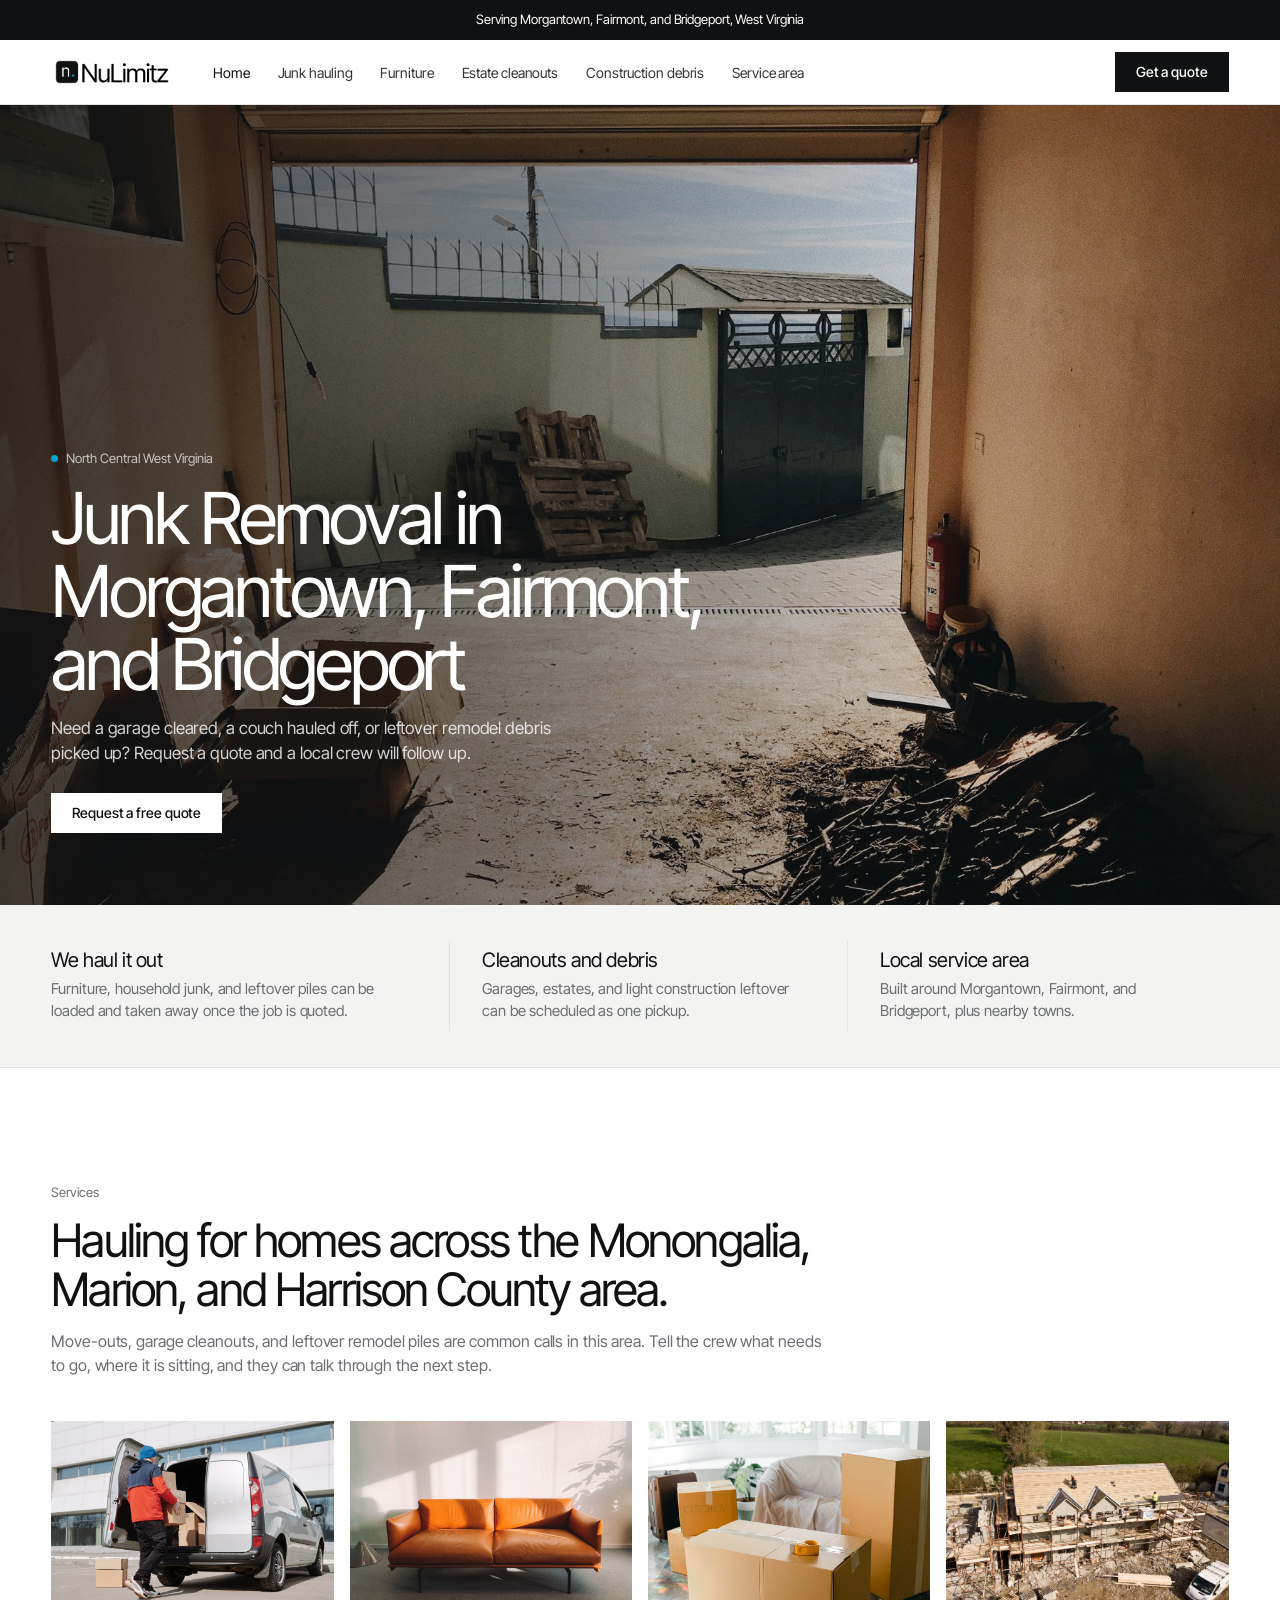
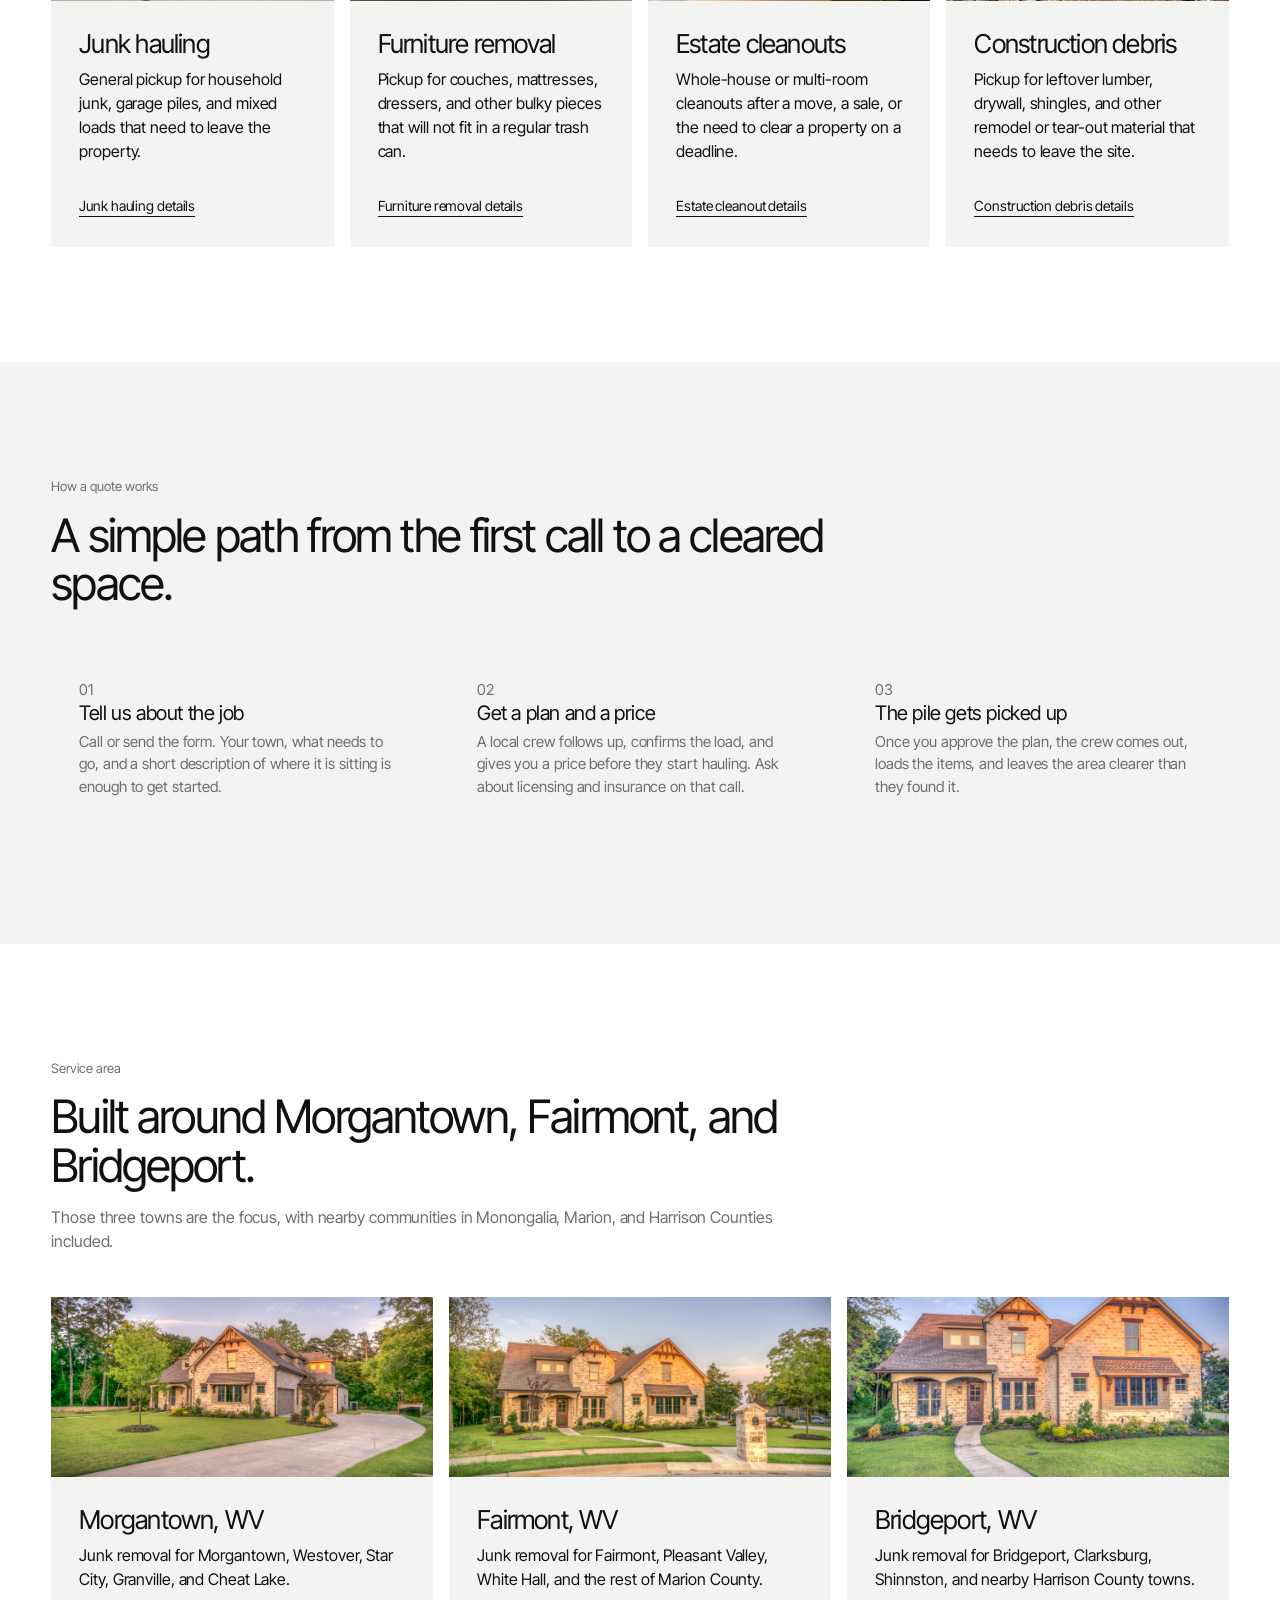
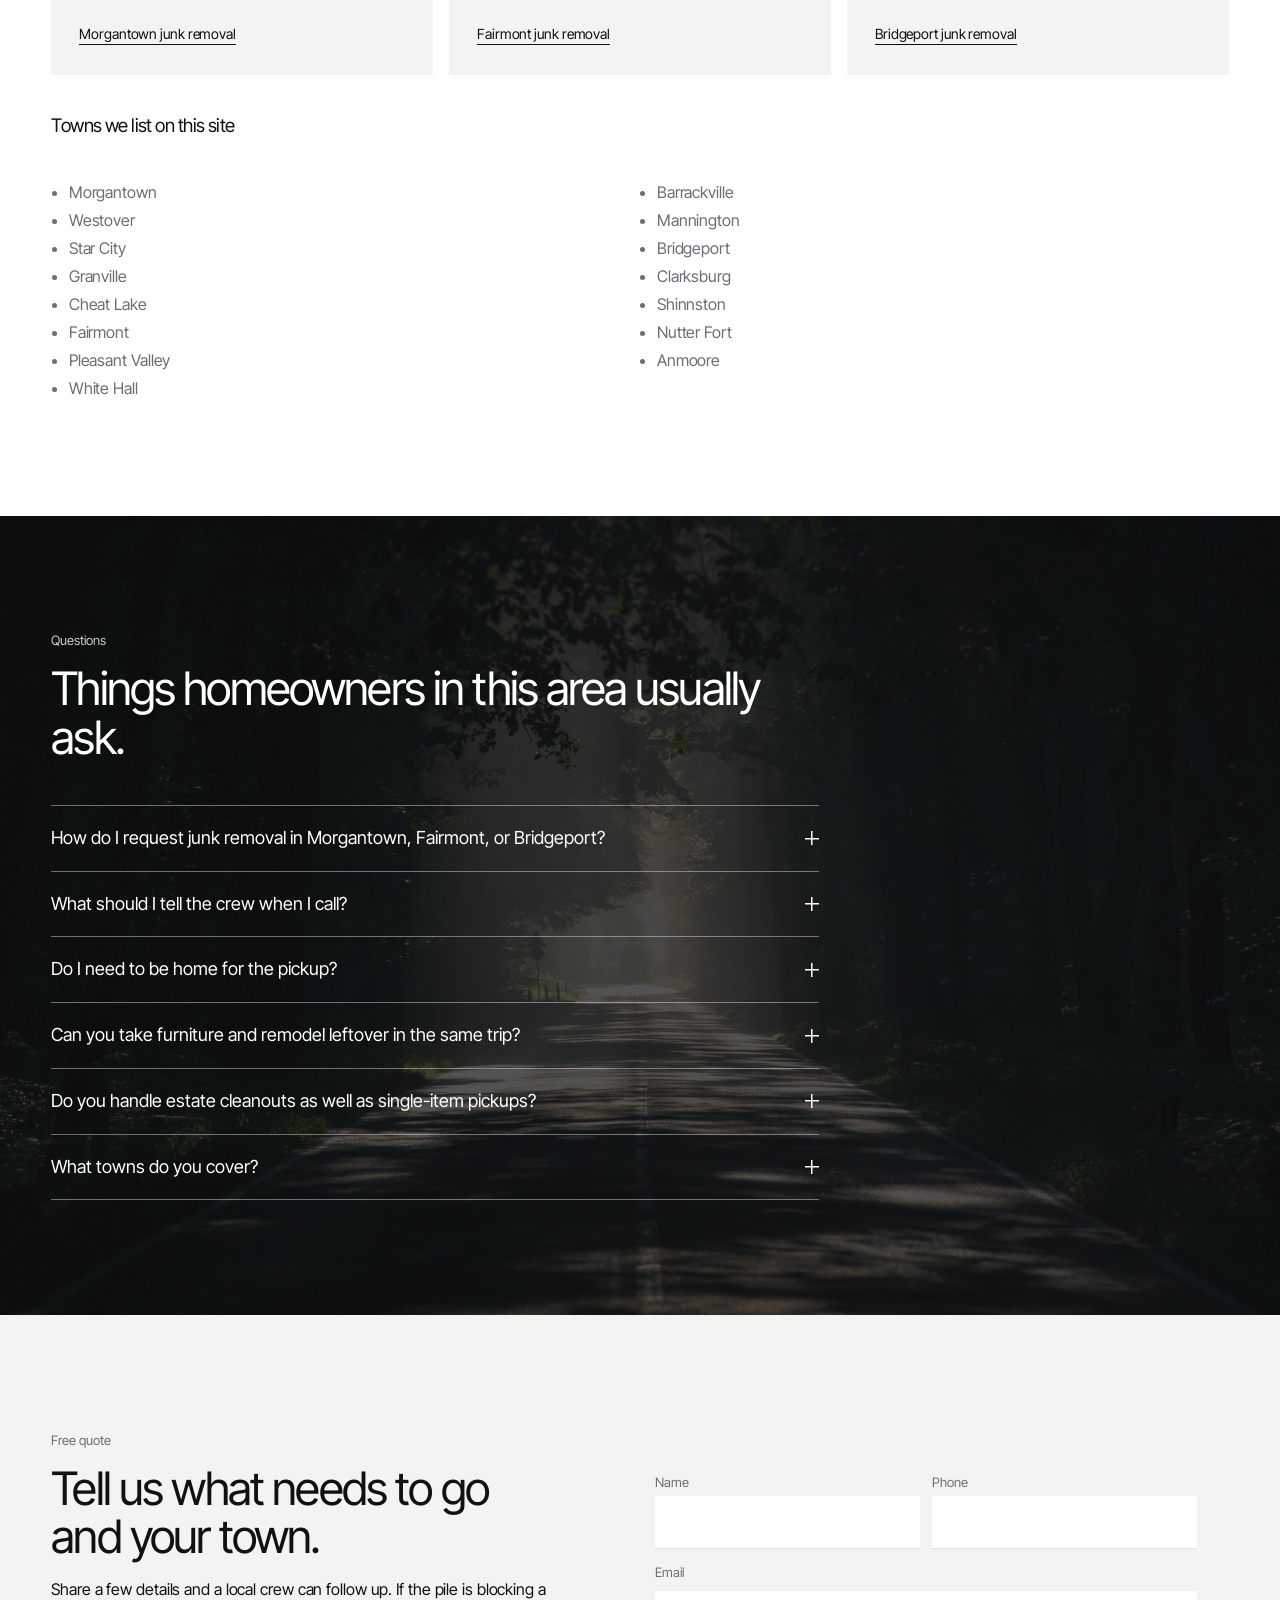
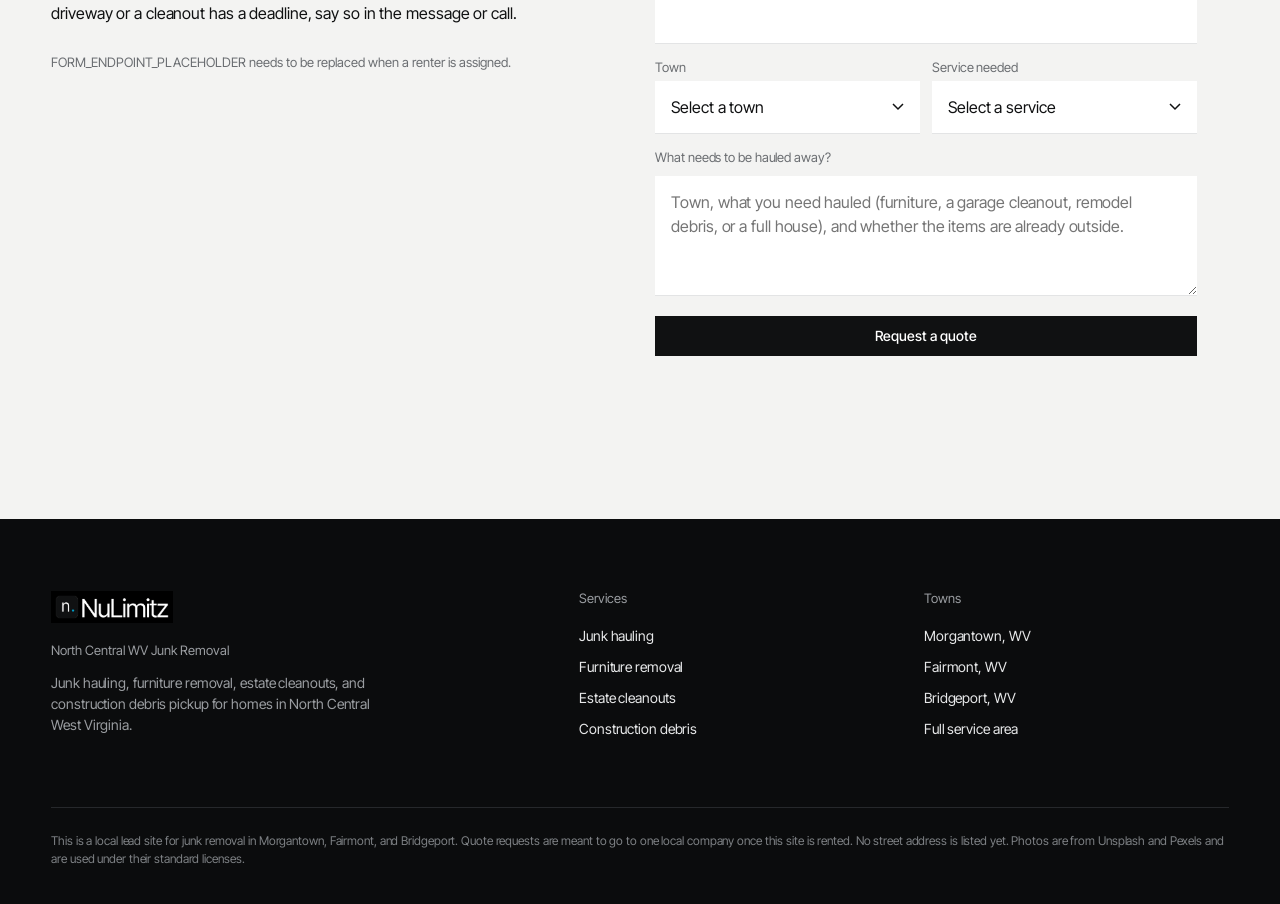
<file: index.html>
<!DOCTYPE html>
<html lang="en">
<head>
  <meta charset="utf-8">
  <meta name="viewport" content="width=device-width, initial-scale=1">
  <title>Junk Removal in Morgantown, Fairmont, and Bridgeport, WV</title>
  <meta name="description" content="Request junk hauling, furniture removal, an estate cleanout, or construction debris pickup in Morgantown, Fairmont, and Bridgeport, West Virginia. A local crew follows up on your request.">
  <meta name="robots" content="noindex, nofollow">
  <link rel="icon" href="/favicon.ico" sizes="any">
  <link rel="icon" type="image/svg+xml" href="/favicon.svg">
  <link rel="icon" type="image/png" sizes="32x32" href="/favicon-32.png">
  <link rel="apple-touch-icon" href="/apple-touch-icon.png">
  <link rel="icon" type="image/png" sizes="512x512" href="/icon-512.png">
  <link rel="preconnect" href="https://fonts.googleapis.com">
  <link rel="preconnect" href="https://fonts.gstatic.com" crossorigin>
  <link href="https://fonts.googleapis.com/css2?family=Inter+Tight:wght@300;400;500&display=swap" rel="stylesheet">
  <link rel="stylesheet" href="css/styles.css">
  <script type="application/ld+json">
{
  "@context": "https://schema.org",
  "@graph": [
    {
      "@type": "Service",
      "name": "Residential junk removal",
      "serviceType": "Junk removal",
      "description": "Request junk hauling, furniture removal, an estate cleanout, or construction debris pickup in Morgantown, Fairmont, and Bridgeport, West Virginia. A local crew follows up on your request.",
      "url": "/",
      "provider": {
        "@type": "Organization",
        "name": "North Central WV Junk Removal"
      },
      "areaServed": [
        {
          "@type": "City",
          "name": "Morgantown",
          "addressRegion": "WV"
        },
        {
          "@type": "City",
          "name": "Fairmont",
          "addressRegion": "WV"
        },
        {
          "@type": "City",
          "name": "Bridgeport",
          "addressRegion": "WV"
        },
        {
          "@type": "AdministrativeArea",
          "name": "Monongalia County"
        },
        {
          "@type": "AdministrativeArea",
          "name": "Marion County"
        },
        {
          "@type": "AdministrativeArea",
          "name": "Harrison County"
        }
      ]
    },
    {
      "@type": "FAQPage",
      "mainEntity": [
        {
          "@type": "Question",
          "name": "How do I request junk removal in Morgantown, Fairmont, or Bridgeport?",
          "acceptedAnswer": {
            "@type": "Answer",
            "text": "Call or fill out the quote form with your town, what you need hauled, and a short description of the pile or the rooms involved. A local crew follows up to talk through the job and give you a price before they start loading."
          }
        },
        {
          "@type": "Question",
          "name": "What should I tell the crew when I call?",
          "acceptedAnswer": {
            "@type": "Answer",
            "text": "Share the town, the type of items (furniture, a garage cleanout, remodel debris, or a full house), and whether the items are already outside. Photos help. Ask about licensing and insurance before you book."
          }
        },
        {
          "@type": "Question",
          "name": "Do I need to be home for the pickup?",
          "acceptedAnswer": {
            "@type": "Answer",
            "text": "For most quotes and pickups, someone should be there so the crew can confirm what goes and what stays. If the items are already at the curb or in an open garage, say so, because that can make the visit simpler."
          }
        },
        {
          "@type": "Question",
          "name": "Can you take furniture and remodel leftover in the same trip?",
          "acceptedAnswer": {
            "@type": "Answer",
            "text": "Often yes, as long as the crew knows about both ahead of time. List everything that needs to go on the form so the follow-up quote can cover the full load."
          }
        },
        {
          "@type": "Question",
          "name": "Do you handle estate cleanouts as well as single-item pickups?",
          "acceptedAnswer": {
            "@type": "Answer",
            "text": "Estate and whole-house cleanouts are one of the services listed on this site, along with junk hauling, furniture removal, and construction debris. Mention the size of the job so the crew can plan enough time."
          }
        },
        {
          "@type": "Question",
          "name": "What towns do you cover?",
          "acceptedAnswer": {
            "@type": "Answer",
            "text": "The service area is built around Morgantown, Fairmont, and Bridgeport, plus nearby communities in Monongalia, Marion, and Harrison Counties such as Westover, Star City, Cheat Lake, Pleasant Valley, Clarksburg, and Shinnston."
          }
        }
      ]
    }
  ]
}
</script>
</head>
<body>

<div class="topbar">
  <div class="wrap">
    <span>Serving Morgantown, Fairmont, and Bridgeport, West Virginia</span>
    </div>
</div>
<header class="site-header">
  <div class="wrap">
    <a class="logo" href="index.html" aria-label="NuLimitz home"><img src="/img/logo-light.png" alt="NuLimitz"></a>
    <nav>
      <ul>
        <li><a href="index.html" aria-current="page">Home</a></li>
        <li><a href="junk-hauling/index.html">Junk hauling</a></li>
        <li><a href="furniture-removal/index.html">Furniture</a></li>
        <li><a href="estate-cleanouts/index.html">Estate cleanouts</a></li>
        <li><a href="construction-debris/index.html">Construction debris</a></li>
        <li><a href="index.html#areas">Service area</a></li>
        </ul>
    </nav>
    <div class="header-right">
      <a class="btn" href="index.html#quote">Get a quote</a>
      <button class="nav-toggle" type="button" aria-expanded="false" aria-label="Open menu">Menu</button>
    </div>
  </div>
</header>

<section class="hero" style="background-image:url('img/hero.jpg')">
  <div class="wrap">
    <p class="eyebrow">North Central West Virginia</p>
    <h1>Junk Removal in Morgantown, Fairmont, and Bridgeport</h1>
    <p class="lede">Need a garage cleared, a couch hauled off, or leftover remodel debris picked up? Request a quote and a local crew will follow up.</p>
    <div class="hero-actions">
      <a class="btn btn-call" href="#quote">Request a free quote</a>
    </div>
    </div>
</section>

<section class="trust-bar">
  <div class="wrap">
    <div class="trust-item">
      <h3>We haul it out</h3>
      <p>Furniture, household junk, and leftover piles can be loaded and taken away once the job is quoted.</p>
    </div>
    <div class="trust-item">
      <h3>Cleanouts and debris</h3>
      <p>Garages, estates, and light construction leftover can be scheduled as one pickup.</p>
    </div>
    <div class="trust-item">
      <h3>Local service area</h3>
      <p>Built around Morgantown, Fairmont, and Bridgeport, plus nearby towns.</p>
    </div>
  </div>
</section>

<section class="section" id="services">
  <div class="wrap">
    <div class="section-head">
      <p class="eyebrow">Services</p>
      <h2>Hauling for homes across the Monongalia, Marion, and Harrison County area.</h2>
      <p class="muted">Move-outs, garage cleanouts, and leftover remodel piles are common calls in this area. Tell the crew what needs to go, where it is sitting, and they can talk through the next step.</p>
    </div>
    <div class="card-grid">
      <a class="service-card" href="junk-hauling/index.html">
        <img src="img/hauling.jpg" alt="A person loading cardboard boxes into the back of a van">
        <div class="pad">
          <h3>Junk hauling</h3>
          <p>General pickup for household junk, garage piles, and mixed loads that need to leave the property.</p>
          <span class="more">Junk hauling details</span>
        </div>
      </a>
      <a class="service-card" href="furniture-removal/index.html">
        <img src="img/furniture.jpg" alt="A leather sofa in a living room, the kind of item often hauled during a furniture pickup">
        <div class="pad">
          <h3>Furniture removal</h3>
          <p>Pickup for couches, mattresses, dressers, and other bulky pieces that will not fit in a regular trash can.</p>
          <span class="more">Furniture removal details</span>
        </div>
      </a>
      <a class="service-card" href="estate-cleanouts/index.html">
        <img src="img/estate.jpg" alt="Packed moving boxes and covered furniture in a room during a cleanout">
        <div class="pad">
          <h3>Estate cleanouts</h3>
          <p>Whole-house or multi-room cleanouts after a move, a sale, or the need to clear a property on a deadline.</p>
          <span class="more">Estate cleanout details</span>
        </div>
      </a>
      <a class="service-card" href="construction-debris/index.html">
        <img src="img/debris.jpg" alt="Lumber, block, and leftover building materials at a residential job site">
        <div class="pad">
          <h3>Construction debris</h3>
          <p>Pickup for leftover lumber, drywall, shingles, and other remodel or tear-out material that needs to leave the site.</p>
          <span class="more">Construction debris details</span>
        </div>
      </a>
    </div>
  </div>
</section>

<section class="section band-ice" id="how">
  <div class="wrap">
    <div class="section-head">
      <p class="eyebrow">How a quote works</p>
      <h2>A simple path from the first call to a cleared space.</h2>
    </div>
    <div class="step-grid">
      <div class="step"><div class="pad">
        <p class="step-num">01</p>
        <h3>Tell us about the job</h3>
        <p>Call or send the form. Your town, what needs to go, and a short description of where it is sitting is enough to get started.</p>
      </div></div>
      <div class="step"><div class="pad">
        <p class="step-num">02</p>
        <h3>Get a plan and a price</h3>
        <p>A local crew follows up, confirms the load, and gives you a price before they start hauling. Ask about licensing and insurance on that call.</p>
      </div></div>
      <div class="step"><div class="pad">
        <p class="step-num">03</p>
        <h3>The pile gets picked up</h3>
        <p>Once you approve the plan, the crew comes out, loads the items, and leaves the area clearer than they found it.</p>
      </div></div>
    </div>
  </div>
</section>

<section class="section" id="areas">
  <div class="wrap">
    <div class="section-head">
      <p class="eyebrow">Service area</p>
      <h2>Built around Morgantown, Fairmont, and Bridgeport.</h2>
      <p class="muted">Those three towns are the focus, with nearby communities in Monongalia, Marion, and Harrison Counties included.</p>
    </div>
    <div class="area-grid">
      <a class="area-card" href="morgantown/index.html">
        <img src="img/morgantown.jpg" alt="A brick house on a wooded lot, a setting common around Morgantown">
        <div class="pad">
          <h3>Morgantown, WV</h3>
          <p>Junk removal for Morgantown, Westover, Star City, Granville, and Cheat Lake.</p>
          <span class="more">Morgantown junk removal</span>
        </div>
      </a>
      <a class="area-card" href="fairmont/index.html">
        <img src="img/fairmont.jpg" alt="A brick and stone house with a front walk, typical of homes around Fairmont">
        <div class="pad">
          <h3>Fairmont, WV</h3>
          <p>Junk removal for Fairmont, Pleasant Valley, White Hall, and the rest of Marion County.</p>
          <span class="more">Fairmont junk removal</span>
        </div>
      </a>
      <a class="area-card" href="bridgeport/index.html">
        <img src="img/bridgeport.jpg" alt="A stone house with a front walk in a residential neighborhood like those around Bridgeport">
        <div class="pad">
          <h3>Bridgeport, WV</h3>
          <p>Junk removal for Bridgeport, Clarksburg, Shinnston, and nearby Harrison County towns.</p>
          <span class="more">Bridgeport junk removal</span>
        </div>
      </a>
    </div>
    <div class="section-head" style="margin-top:2.5rem">
      <h3>Towns we list on this site</h3>
    </div>
    <ul class="town-list">
      <li>Morgantown</li><li>Westover</li><li>Star City</li><li>Granville</li>
      <li>Cheat Lake</li><li>Fairmont</li><li>Pleasant Valley</li><li>White Hall</li>
      <li>Barrackville</li><li>Mannington</li><li>Bridgeport</li><li>Clarksburg</li>
      <li>Shinnston</li><li>Nutter Fort</li><li>Anmoore</li>
    </ul>
  </div>
</section>

<section class="section band-photo" id="faq" style="background-image:url('img/faq.jpg')">
  <div class="wrap">
    <div class="section-head">
      <p class="eyebrow">Questions</p>
      <h2>Things homeowners in this area usually ask.</h2>
    </div>
    <div class="faq">
        <div class="faq-item">
          <h3><button type="button" aria-expanded="false" aria-controls="faq-1" id="faq-btn-1">How do I request junk removal in Morgantown, Fairmont, or Bridgeport?</button></h3>
          <div class="answer" id="faq-1">Call or fill out the quote form with your town, what you need hauled, and a short description of the pile or the rooms involved. A local crew follows up to talk through the job and give you a price before they start loading.</div>
        </div>
        <div class="faq-item">
          <h3><button type="button" aria-expanded="false" aria-controls="faq-2" id="faq-btn-2">What should I tell the crew when I call?</button></h3>
          <div class="answer" id="faq-2">Share the town, the type of items (furniture, a garage cleanout, remodel debris, or a full house), and whether the items are already outside. Photos help. Ask about licensing and insurance before you book.</div>
        </div>
        <div class="faq-item">
          <h3><button type="button" aria-expanded="false" aria-controls="faq-3" id="faq-btn-3">Do I need to be home for the pickup?</button></h3>
          <div class="answer" id="faq-3">For most quotes and pickups, someone should be there so the crew can confirm what goes and what stays. If the items are already at the curb or in an open garage, say so, because that can make the visit simpler.</div>
        </div>
        <div class="faq-item">
          <h3><button type="button" aria-expanded="false" aria-controls="faq-4" id="faq-btn-4">Can you take furniture and remodel leftover in the same trip?</button></h3>
          <div class="answer" id="faq-4">Often yes, as long as the crew knows about both ahead of time. List everything that needs to go on the form so the follow-up quote can cover the full load.</div>
        </div>
        <div class="faq-item">
          <h3><button type="button" aria-expanded="false" aria-controls="faq-5" id="faq-btn-5">Do you handle estate cleanouts as well as single-item pickups?</button></h3>
          <div class="answer" id="faq-5">Estate and whole-house cleanouts are one of the services listed on this site, along with junk hauling, furniture removal, and construction debris. Mention the size of the job so the crew can plan enough time.</div>
        </div>
        <div class="faq-item">
          <h3><button type="button" aria-expanded="false" aria-controls="faq-6" id="faq-btn-6">What towns do you cover?</button></h3>
          <div class="answer" id="faq-6">The service area is built around Morgantown, Fairmont, and Bridgeport, plus nearby communities in Monongalia, Marion, and Harrison Counties such as Westover, Star City, Cheat Lake, Pleasant Valley, Clarksburg, and Shinnston.</div>
        </div>
    </div>
  </div>
</section>

<section class="section band-ice" id="quote">
  <div class="wrap quote-grid">
    <div>
      <p class="eyebrow">Free quote</p>
      <h2>Tell us what needs to go and your town.</h2>
      <p>Share a few details and a local crew can follow up. If the pile is blocking a driveway or a cleanout has a deadline, say so in the message or call.</p>
      <p class="placeholder-note">FORM_ENDPOINT_PLACEHOLDER needs to be replaced when a renter is assigned.</p></div>
    <form action="FORM_ENDPOINT_PLACEHOLDER" method="post" data-quote-form>
      <div class="form-row">
        <div>
          <label for="name">Name</label>
          <input id="name" name="name" type="text" autocomplete="name" required>
        </div>
        <div>
          <label for="phone">Phone</label>
          <input id="phone" name="phone" type="tel" autocomplete="tel" required>
        </div>
      </div>
      <label for="email">Email</label>
      <input id="email" name="email" type="email" autocomplete="email">
      <div class="form-row">
        <div>
          <label for="city">Town</label>
          <select id="city" name="city" required>
            <option value="">Select a town</option>
            <option value="Morgantown">Morgantown</option>
            <option value="Fairmont">Fairmont</option>
            <option value="Bridgeport">Bridgeport</option>
            <option value="Westover">Westover</option>
            <option value="Star City">Star City</option>
            <option value="Cheat Lake">Cheat Lake</option>
            <option value="Clarksburg">Clarksburg</option>
            <option value="Other in North Central WV">Other in North Central WV</option>
          </select>
        </div>
        <div>
          <label for="service">Service needed</label>
          <select id="service" name="service" required>
            <option value="">Select a service</option>
            <option value="hauling">Junk hauling</option>
            <option value="furniture">Furniture removal</option>
            <option value="estate">Estate or house cleanout</option>
            <option value="debris">Construction debris</option>
            <option value="other">Not sure / other</option>
          </select>
        </div>
      </div>
      <label for="message">What needs to be hauled away?</label>
      <textarea id="message" name="message" placeholder="Town, what you need hauled (furniture, a garage cleanout, remodel debris, or a full house), and whether the items are already outside." required></textarea>
      <p style="margin-top:1rem"><button class="btn btn-dark btn-wide" type="submit">Request a quote</button></p>
      <p class="form-status" role="status"></p>
    </form>
  </div>
</section>

<footer class="site-footer">
  <div class="wrap">
    <div class="foot-grid">
      <div>
        <a class="logo" href="index.html" aria-label="NuLimitz home"><img src="/img/logo-dark.png" alt="NuLimitz"></a>
        <h2>North Central WV Junk Removal</h2>
        <p>Junk hauling, furniture removal, estate cleanouts, and construction debris pickup for homes in North Central West Virginia.</p>
        </div>
      <div>
        <h2>Services</h2>
        <ul>
          <li><a href="junk-hauling/index.html">Junk hauling</a></li>
          <li><a href="furniture-removal/index.html">Furniture removal</a></li>
          <li><a href="estate-cleanouts/index.html">Estate cleanouts</a></li>
          <li><a href="construction-debris/index.html">Construction debris</a></li>
        </ul>
      </div>
      <div>
        <h2>Towns</h2>
        <ul>
          <li><a href="morgantown/index.html">Morgantown, WV</a></li>
          <li><a href="fairmont/index.html">Fairmont, WV</a></li>
          <li><a href="bridgeport/index.html">Bridgeport, WV</a></li>
          <li><a href="index.html#areas">Full service area</a></li>
        </ul>
      </div>
    </div>
    <p class="legal">This is a local lead site for junk removal in Morgantown, Fairmont, and Bridgeport. Quote requests are meant to go to one local company once this site is rented. No street address is listed yet. Photos are from Unsplash and Pexels and are used under their standard licenses.</p>
  </div>
</footer>
<script src="js/main.js"></script>

</body>
</html>
</file>
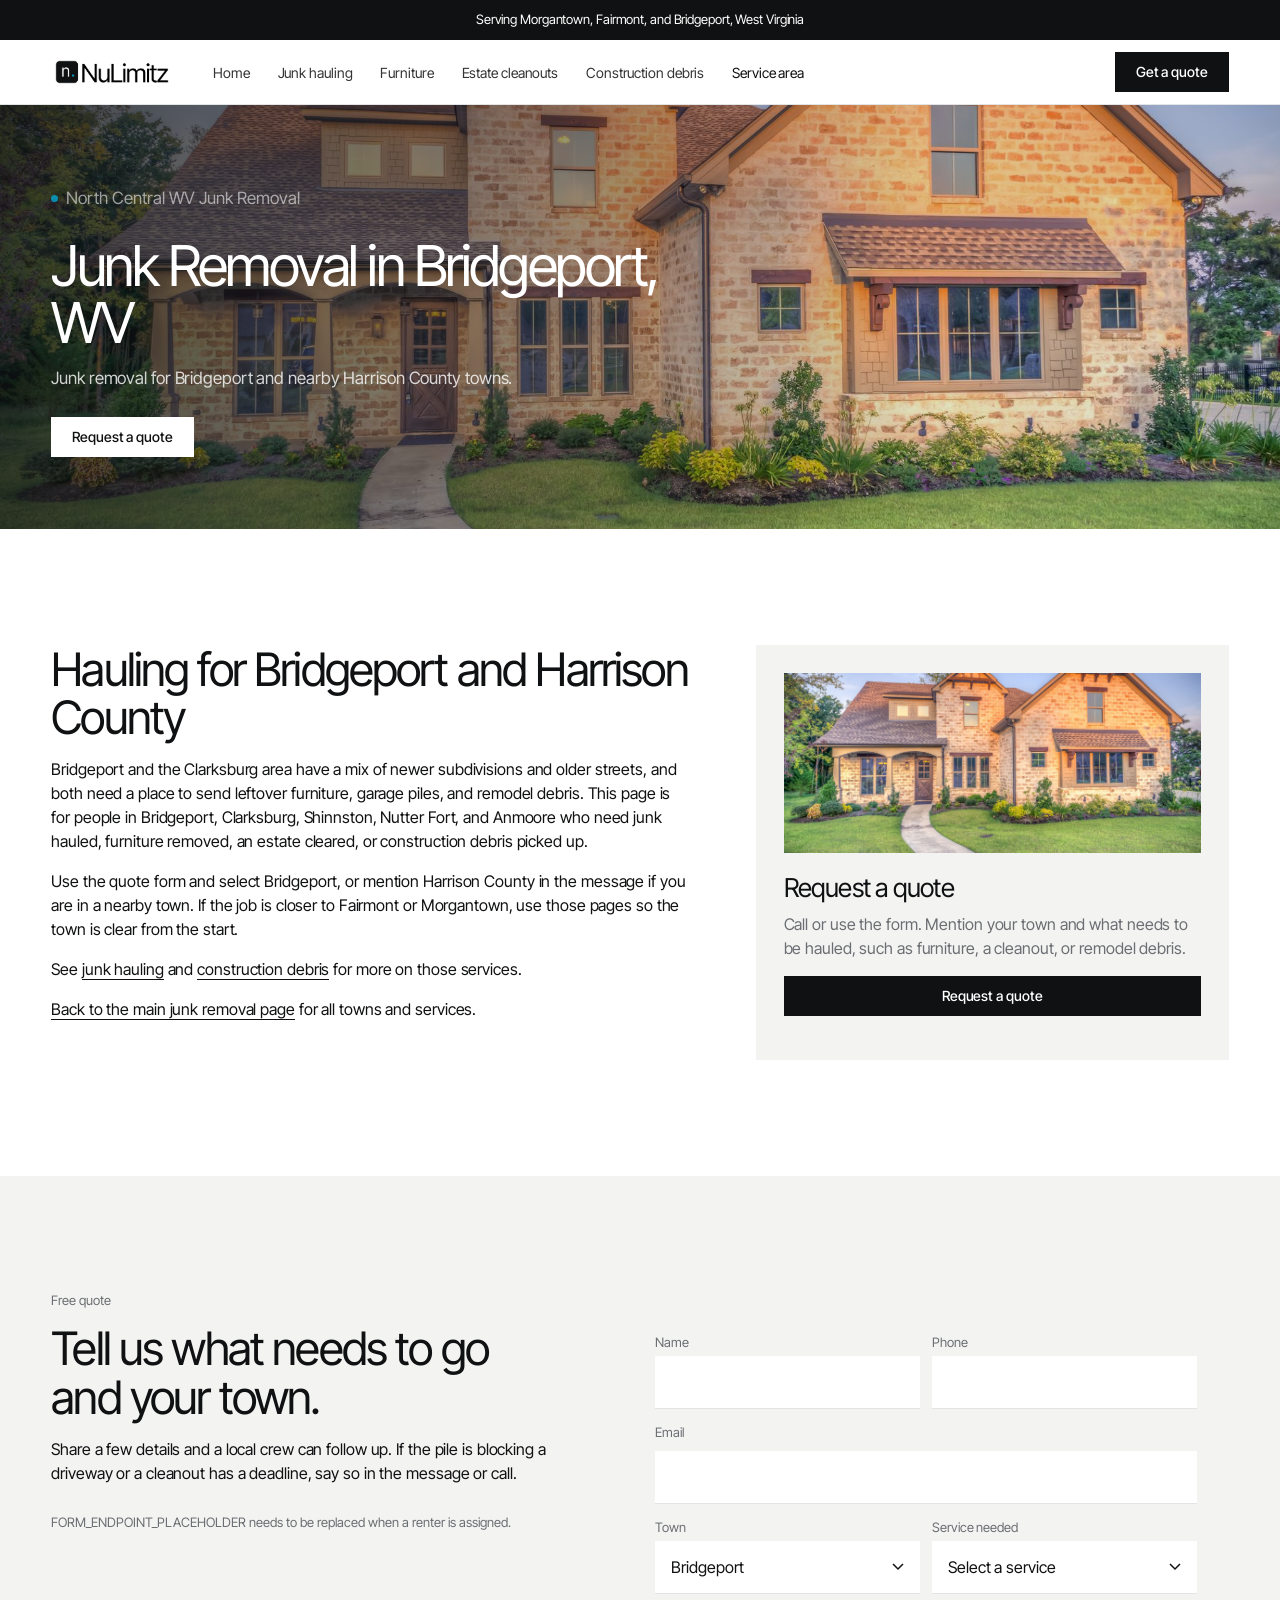
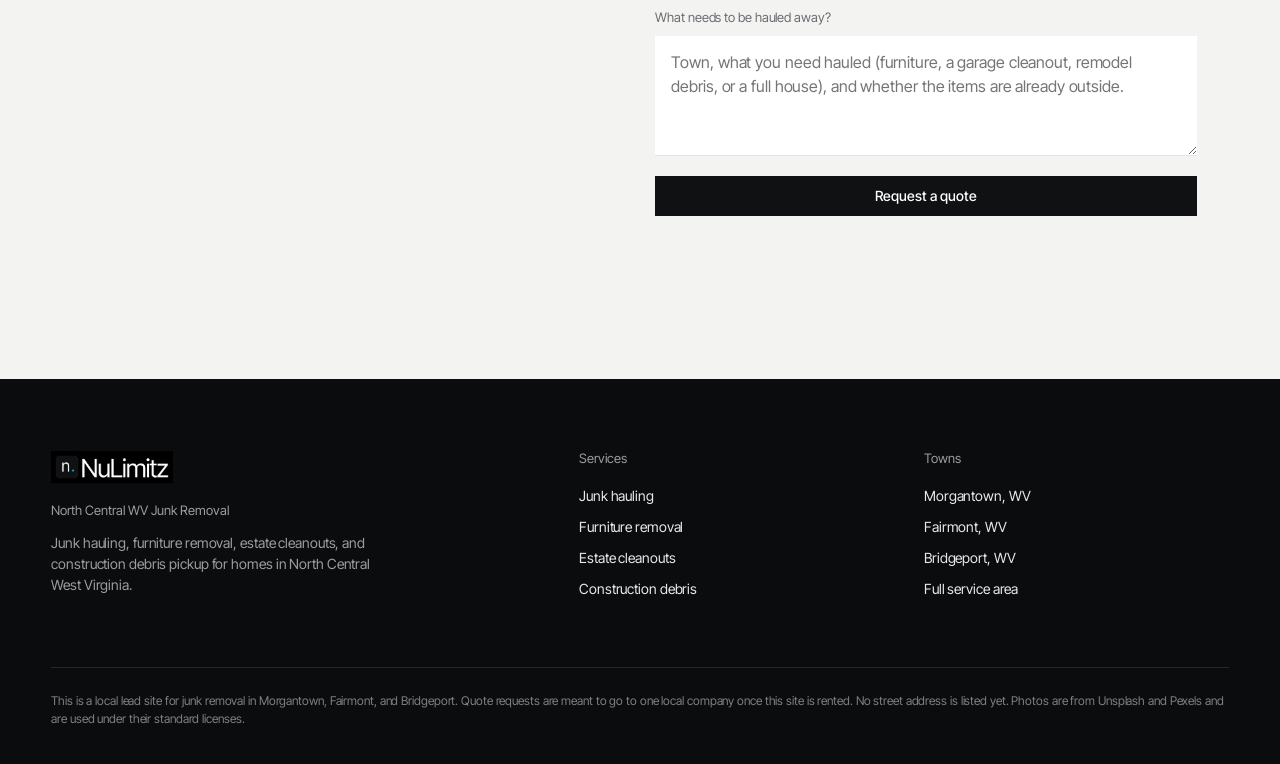
<file: bridgeport/index.html>
<!DOCTYPE html>
<html lang="en">
<head>
  <meta charset="utf-8">
  <meta name="viewport" content="width=device-width, initial-scale=1">
  <title>Junk Removal in Bridgeport, WV</title>
  <meta name="description" content="Junk hauling, furniture removal, estate cleanouts, and construction debris pickup for Bridgeport, Clarksburg, Shinnston, and other Harrison County, West Virginia towns.">
  <meta name="robots" content="noindex, nofollow">
  <link rel="icon" href="/favicon.ico" sizes="any">
  <link rel="icon" type="image/svg+xml" href="/favicon.svg">
  <link rel="icon" type="image/png" sizes="32x32" href="/favicon-32.png">
  <link rel="apple-touch-icon" href="/apple-touch-icon.png">
  <link rel="icon" type="image/png" sizes="512x512" href="/icon-512.png">
  <link rel="preconnect" href="https://fonts.googleapis.com">
  <link rel="preconnect" href="https://fonts.gstatic.com" crossorigin>
  <link href="https://fonts.googleapis.com/css2?family=Inter+Tight:wght@300;400;500&display=swap" rel="stylesheet">
  <link rel="stylesheet" href="../css/styles.css">
  <script type="application/ld+json">
{
  "@context": "https://schema.org",
  "@graph": [
    {
      "@type": "Service",
      "name": "Junk Removal in Bridgeport, WV",
      "serviceType": "Junk removal",
      "description": "Junk hauling, furniture removal, estate cleanouts, and construction debris pickup for Bridgeport, Clarksburg, Shinnston, and other Harrison County, West Virginia towns.",
      "url": "/bridgeport/",
      "provider": {
        "@type": "Organization",
        "name": "North Central WV Junk Removal"
      },
      "areaServed": [
        {
          "@type": "City",
          "name": "Morgantown",
          "addressRegion": "WV"
        },
        {
          "@type": "City",
          "name": "Fairmont",
          "addressRegion": "WV"
        },
        {
          "@type": "City",
          "name": "Bridgeport",
          "addressRegion": "WV"
        },
        {
          "@type": "AdministrativeArea",
          "name": "Monongalia County"
        },
        {
          "@type": "AdministrativeArea",
          "name": "Marion County"
        },
        {
          "@type": "AdministrativeArea",
          "name": "Harrison County"
        }
      ]
    }
  ]
}
</script>
</head>
<body>

<div class="topbar">
  <div class="wrap">
    <span>Serving Morgantown, Fairmont, and Bridgeport, West Virginia</span>
    </div>
</div>
<header class="site-header">
  <div class="wrap">
    <a class="logo" href="../index.html" aria-label="NuLimitz home"><img src="/img/logo-light.png" alt="NuLimitz"></a>
    <nav>
      <ul>
        <li><a href="../index.html">Home</a></li>
        <li><a href="../junk-hauling/index.html">Junk hauling</a></li>
        <li><a href="../furniture-removal/index.html">Furniture</a></li>
        <li><a href="../estate-cleanouts/index.html">Estate cleanouts</a></li>
        <li><a href="../construction-debris/index.html">Construction debris</a></li>
        <li><a href="../index.html#areas" aria-current="page">Service area</a></li>
        </ul>
    </nav>
    <div class="header-right">
      <a class="btn" href="../index.html#quote">Get a quote</a>
      <button class="nav-toggle" type="button" aria-expanded="false" aria-label="Open menu">Menu</button>
    </div>
  </div>
</header>

<section class="page-hero" style="background-image:url('../img/bridgeport.jpg')">
  <div class="wrap">
    <p class="eyebrow">North Central WV Junk Removal</p>
    <h1>Junk Removal in Bridgeport, WV</h1>
    <p>Junk removal for Bridgeport and nearby Harrison County towns.</p>
    <div class="hero-actions">
      <a class="btn btn-call" href="#quote">Request a quote</a>
    </div>
  </div>
</section>
<section class="section">
  <div class="wrap content-split">
    <div class="prose">
     <h2>Hauling for Bridgeport and Harrison County</h2>
     <p>Bridgeport and the Clarksburg area have a mix of newer subdivisions and older streets, and both need a place to send leftover furniture, garage piles, and remodel debris. This page is for people in Bridgeport, Clarksburg, Shinnston, Nutter Fort, and Anmoore who need junk hauled, furniture removed, an estate cleared, or construction debris picked up.</p>
     <p>Use the quote form and select Bridgeport, or mention Harrison County in the message if you are in a nearby town. If the job is closer to Fairmont or Morgantown, use those pages so the town is clear from the start.</p>
     <p>See <a href="../junk-hauling/index.html">junk hauling</a> and <a href="../construction-debris/index.html">construction debris</a> for more on those services.</p>
      <p><a href="../index.html">Back to the main junk removal page</a> for all towns and services.</p>
    </div>
    <aside class="side-card">
      <img src="../img/bridgeport.jpg" alt="A stone house with a front walk in a residential neighborhood like those around Bridgeport">
      <h3>Request a quote</h3>
      <p>Call or use the form. Mention your town and what needs to be hauled, such as furniture, a cleanout, or remodel debris.</p>
      <p><a class="btn btn-dark btn-wide" href="#quote">Request a quote</a></p>
    </aside>
  </div>
</section>

<section class="section band-ice" id="quote">
  <div class="wrap quote-grid">
    <div>
      <p class="eyebrow">Free quote</p>
      <h2>Tell us what needs to go and your town.</h2>
      <p>Share a few details and a local crew can follow up. If the pile is blocking a driveway or a cleanout has a deadline, say so in the message or call.</p>
      <p class="placeholder-note">FORM_ENDPOINT_PLACEHOLDER needs to be replaced when a renter is assigned.</p></div>
    <form action="FORM_ENDPOINT_PLACEHOLDER" method="post" data-quote-form>
      <div class="form-row">
        <div>
          <label for="name">Name</label>
          <input id="name" name="name" type="text" autocomplete="name" required>
        </div>
        <div>
          <label for="phone">Phone</label>
          <input id="phone" name="phone" type="tel" autocomplete="tel" required>
        </div>
      </div>
      <label for="email">Email</label>
      <input id="email" name="email" type="email" autocomplete="email">
      <div class="form-row">
        <div>
          <label for="city">Town</label>
          <select id="city" name="city" required>
            <option value="">Select a town</option>
            <option value="Morgantown">Morgantown</option>
            <option value="Fairmont">Fairmont</option>
            <option value="Bridgeport" selected>Bridgeport</option>
            <option value="Westover">Westover</option>
            <option value="Star City">Star City</option>
            <option value="Cheat Lake">Cheat Lake</option>
            <option value="Clarksburg">Clarksburg</option>
            <option value="Other in North Central WV">Other in North Central WV</option>
          </select>
        </div>
        <div>
          <label for="service">Service needed</label>
          <select id="service" name="service" required>
            <option value="">Select a service</option>
            <option value="hauling">Junk hauling</option>
            <option value="furniture">Furniture removal</option>
            <option value="estate">Estate or house cleanout</option>
            <option value="debris">Construction debris</option>
            <option value="other">Not sure / other</option>
          </select>
        </div>
      </div>
      <label for="message">What needs to be hauled away?</label>
      <textarea id="message" name="message" placeholder="Town, what you need hauled (furniture, a garage cleanout, remodel debris, or a full house), and whether the items are already outside." required></textarea>
      <p style="margin-top:1rem"><button class="btn btn-dark btn-wide" type="submit">Request a quote</button></p>
      <p class="form-status" role="status"></p>
    </form>
  </div>
</section>

<footer class="site-footer">
  <div class="wrap">
    <div class="foot-grid">
      <div>
        <a class="logo" href="../index.html" aria-label="NuLimitz home"><img src="/img/logo-dark.png" alt="NuLimitz"></a>
        <h2>North Central WV Junk Removal</h2>
        <p>Junk hauling, furniture removal, estate cleanouts, and construction debris pickup for homes in North Central West Virginia.</p>
        </div>
      <div>
        <h2>Services</h2>
        <ul>
          <li><a href="../junk-hauling/index.html">Junk hauling</a></li>
          <li><a href="../furniture-removal/index.html">Furniture removal</a></li>
          <li><a href="../estate-cleanouts/index.html">Estate cleanouts</a></li>
          <li><a href="../construction-debris/index.html">Construction debris</a></li>
        </ul>
      </div>
      <div>
        <h2>Towns</h2>
        <ul>
          <li><a href="../morgantown/index.html">Morgantown, WV</a></li>
          <li><a href="../fairmont/index.html">Fairmont, WV</a></li>
          <li><a href="../bridgeport/index.html">Bridgeport, WV</a></li>
          <li><a href="../index.html#areas">Full service area</a></li>
        </ul>
      </div>
    </div>
    <p class="legal">This is a local lead site for junk removal in Morgantown, Fairmont, and Bridgeport. Quote requests are meant to go to one local company once this site is rented. No street address is listed yet. Photos are from Unsplash and Pexels and are used under their standard licenses.</p>
  </div>
</footer>
<script src="../js/main.js"></script>

</body>
</html>
</file>
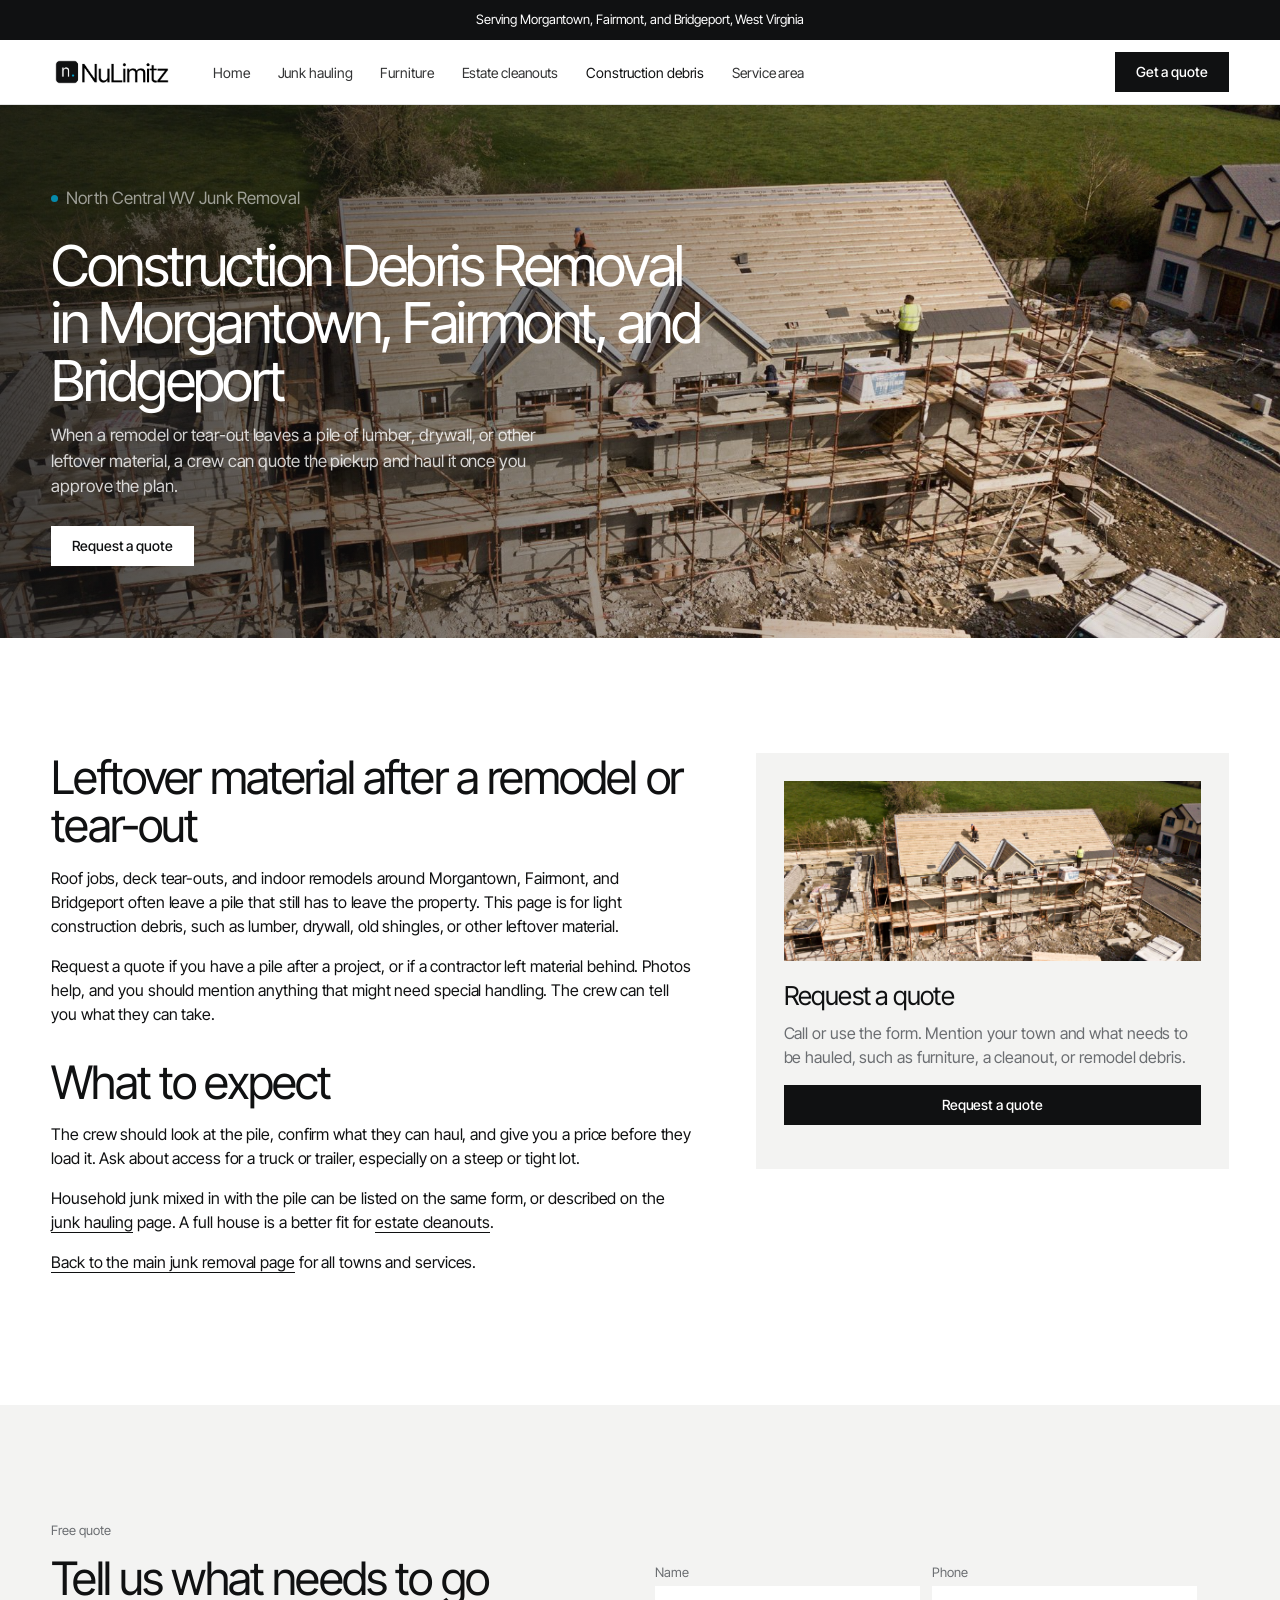
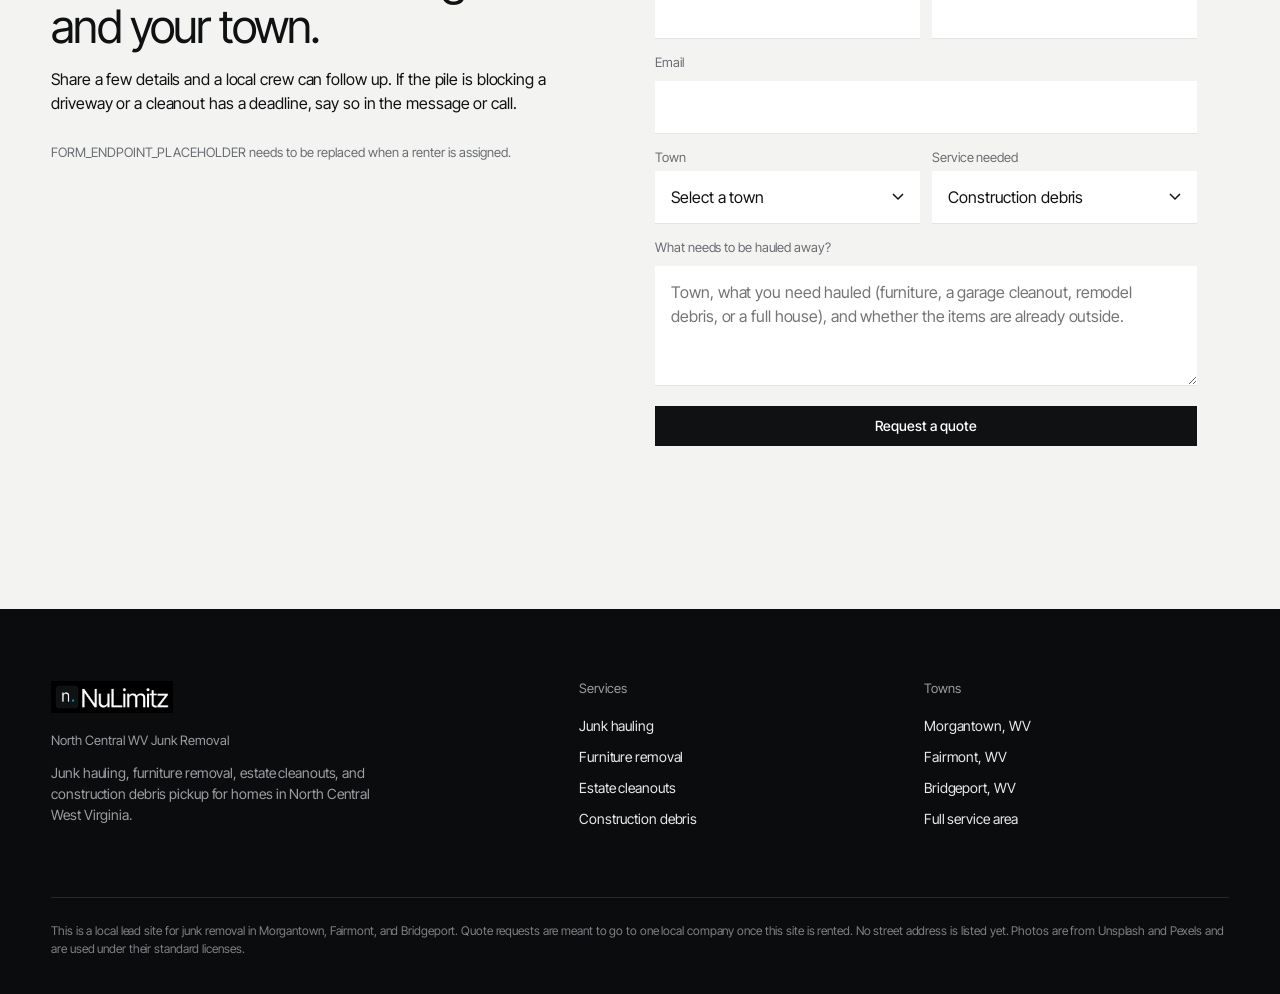
<file: construction-debris/index.html>
<!DOCTYPE html>
<html lang="en">
<head>
  <meta charset="utf-8">
  <meta name="viewport" content="width=device-width, initial-scale=1">
  <title>Construction Debris Removal in Morgantown, Fairmont, and Bridgeport, WV</title>
  <meta name="description" content="Construction and remodel debris pickup in Morgantown, Fairmont, and Bridgeport, West Virginia, including lumber, drywall, and leftover tear-out material.">
  <meta name="robots" content="noindex, nofollow">
  <link rel="icon" href="/favicon.ico" sizes="any">
  <link rel="icon" type="image/svg+xml" href="/favicon.svg">
  <link rel="icon" type="image/png" sizes="32x32" href="/favicon-32.png">
  <link rel="apple-touch-icon" href="/apple-touch-icon.png">
  <link rel="icon" type="image/png" sizes="512x512" href="/icon-512.png">
  <link rel="preconnect" href="https://fonts.googleapis.com">
  <link rel="preconnect" href="https://fonts.gstatic.com" crossorigin>
  <link href="https://fonts.googleapis.com/css2?family=Inter+Tight:wght@300;400;500&display=swap" rel="stylesheet">
  <link rel="stylesheet" href="../css/styles.css">
  <script type="application/ld+json">
{
  "@context": "https://schema.org",
  "@graph": [
    {
      "@type": "Service",
      "name": "Construction Debris Removal in Morgantown, Fairmont, and Bridgeport",
      "serviceType": "Junk removal",
      "description": "Construction and remodel debris pickup in Morgantown, Fairmont, and Bridgeport, West Virginia, including lumber, drywall, and leftover tear-out material.",
      "url": "/construction-debris/",
      "provider": {
        "@type": "Organization",
        "name": "North Central WV Junk Removal"
      },
      "areaServed": [
        {
          "@type": "City",
          "name": "Morgantown",
          "addressRegion": "WV"
        },
        {
          "@type": "City",
          "name": "Fairmont",
          "addressRegion": "WV"
        },
        {
          "@type": "City",
          "name": "Bridgeport",
          "addressRegion": "WV"
        },
        {
          "@type": "AdministrativeArea",
          "name": "Monongalia County"
        },
        {
          "@type": "AdministrativeArea",
          "name": "Marion County"
        },
        {
          "@type": "AdministrativeArea",
          "name": "Harrison County"
        }
      ]
    }
  ]
}
</script>
</head>
<body>

<div class="topbar">
  <div class="wrap">
    <span>Serving Morgantown, Fairmont, and Bridgeport, West Virginia</span>
    </div>
</div>
<header class="site-header">
  <div class="wrap">
    <a class="logo" href="../index.html" aria-label="NuLimitz home"><img src="/img/logo-light.png" alt="NuLimitz"></a>
    <nav>
      <ul>
        <li><a href="../index.html">Home</a></li>
        <li><a href="../junk-hauling/index.html">Junk hauling</a></li>
        <li><a href="../furniture-removal/index.html">Furniture</a></li>
        <li><a href="../estate-cleanouts/index.html">Estate cleanouts</a></li>
        <li><a href="../construction-debris/index.html" aria-current="page">Construction debris</a></li>
        <li><a href="../index.html#areas">Service area</a></li>
        </ul>
    </nav>
    <div class="header-right">
      <a class="btn" href="../index.html#quote">Get a quote</a>
      <button class="nav-toggle" type="button" aria-expanded="false" aria-label="Open menu">Menu</button>
    </div>
  </div>
</header>

<section class="page-hero" style="background-image:url('../img/debris.jpg')">
  <div class="wrap">
    <p class="eyebrow">North Central WV Junk Removal</p>
    <h1>Construction Debris Removal in Morgantown, Fairmont, and Bridgeport</h1>
    <p>When a remodel or tear-out leaves a pile of lumber, drywall, or other leftover material, a crew can quote the pickup and haul it once you approve the plan.</p>
    <div class="hero-actions">
      <a class="btn btn-call" href="#quote">Request a quote</a>
    </div>
  </div>
</section>
<section class="section">
  <div class="wrap content-split">
    <div class="prose">
    <h2>Leftover material after a remodel or tear-out</h2>
    <p>Roof jobs, deck tear-outs, and indoor remodels around Morgantown, Fairmont, and Bridgeport often leave a pile that still has to leave the property. This page is for light construction debris, such as lumber, drywall, old shingles, or other leftover material.</p>
    <p>Request a quote if you have a pile after a project, or if a contractor left material behind. Photos help, and you should mention anything that might need special handling. The crew can tell you what they can take.</p>
    <h2>What to expect</h2>
    <p>The crew should look at the pile, confirm what they can haul, and give you a price before they load it. Ask about access for a truck or trailer, especially on a steep or tight lot.</p>
    <p>Household junk mixed in with the pile can be listed on the same form, or described on the <a href="../junk-hauling/index.html">junk hauling</a> page. A full house is a better fit for <a href="../estate-cleanouts/index.html">estate cleanouts</a>.</p>
      <p><a href="../index.html">Back to the main junk removal page</a> for all towns and services.</p>
    </div>
    <aside class="side-card">
      <img src="../img/debris.jpg" alt="Building materials and leftover debris around a house under construction">
      <h3>Request a quote</h3>
      <p>Call or use the form. Mention your town and what needs to be hauled, such as furniture, a cleanout, or remodel debris.</p>
      <p><a class="btn btn-dark btn-wide" href="#quote">Request a quote</a></p>
    </aside>
  </div>
</section>

<section class="section band-ice" id="quote">
  <div class="wrap quote-grid">
    <div>
      <p class="eyebrow">Free quote</p>
      <h2>Tell us what needs to go and your town.</h2>
      <p>Share a few details and a local crew can follow up. If the pile is blocking a driveway or a cleanout has a deadline, say so in the message or call.</p>
      <p class="placeholder-note">FORM_ENDPOINT_PLACEHOLDER needs to be replaced when a renter is assigned.</p></div>
    <form action="FORM_ENDPOINT_PLACEHOLDER" method="post" data-quote-form>
      <div class="form-row">
        <div>
          <label for="name">Name</label>
          <input id="name" name="name" type="text" autocomplete="name" required>
        </div>
        <div>
          <label for="phone">Phone</label>
          <input id="phone" name="phone" type="tel" autocomplete="tel" required>
        </div>
      </div>
      <label for="email">Email</label>
      <input id="email" name="email" type="email" autocomplete="email">
      <div class="form-row">
        <div>
          <label for="city">Town</label>
          <select id="city" name="city" required>
            <option value="">Select a town</option>
            <option value="Morgantown">Morgantown</option>
            <option value="Fairmont">Fairmont</option>
            <option value="Bridgeport">Bridgeport</option>
            <option value="Westover">Westover</option>
            <option value="Star City">Star City</option>
            <option value="Cheat Lake">Cheat Lake</option>
            <option value="Clarksburg">Clarksburg</option>
            <option value="Other in North Central WV">Other in North Central WV</option>
          </select>
        </div>
        <div>
          <label for="service">Service needed</label>
          <select id="service" name="service" required>
            <option value="">Select a service</option>
            <option value="hauling">Junk hauling</option>
            <option value="furniture">Furniture removal</option>
            <option value="estate">Estate or house cleanout</option>
            <option value="debris" selected>Construction debris</option>
            <option value="other">Not sure / other</option>
          </select>
        </div>
      </div>
      <label for="message">What needs to be hauled away?</label>
      <textarea id="message" name="message" placeholder="Town, what you need hauled (furniture, a garage cleanout, remodel debris, or a full house), and whether the items are already outside." required></textarea>
      <p style="margin-top:1rem"><button class="btn btn-dark btn-wide" type="submit">Request a quote</button></p>
      <p class="form-status" role="status"></p>
    </form>
  </div>
</section>

<footer class="site-footer">
  <div class="wrap">
    <div class="foot-grid">
      <div>
        <a class="logo" href="../index.html" aria-label="NuLimitz home"><img src="/img/logo-dark.png" alt="NuLimitz"></a>
        <h2>North Central WV Junk Removal</h2>
        <p>Junk hauling, furniture removal, estate cleanouts, and construction debris pickup for homes in North Central West Virginia.</p>
        </div>
      <div>
        <h2>Services</h2>
        <ul>
          <li><a href="../junk-hauling/index.html">Junk hauling</a></li>
          <li><a href="../furniture-removal/index.html">Furniture removal</a></li>
          <li><a href="../estate-cleanouts/index.html">Estate cleanouts</a></li>
          <li><a href="../construction-debris/index.html">Construction debris</a></li>
        </ul>
      </div>
      <div>
        <h2>Towns</h2>
        <ul>
          <li><a href="../morgantown/index.html">Morgantown, WV</a></li>
          <li><a href="../fairmont/index.html">Fairmont, WV</a></li>
          <li><a href="../bridgeport/index.html">Bridgeport, WV</a></li>
          <li><a href="../index.html#areas">Full service area</a></li>
        </ul>
      </div>
    </div>
    <p class="legal">This is a local lead site for junk removal in Morgantown, Fairmont, and Bridgeport. Quote requests are meant to go to one local company once this site is rented. No street address is listed yet. Photos are from Unsplash and Pexels and are used under their standard licenses.</p>
  </div>
</footer>
<script src="../js/main.js"></script>

</body>
</html>
</file>
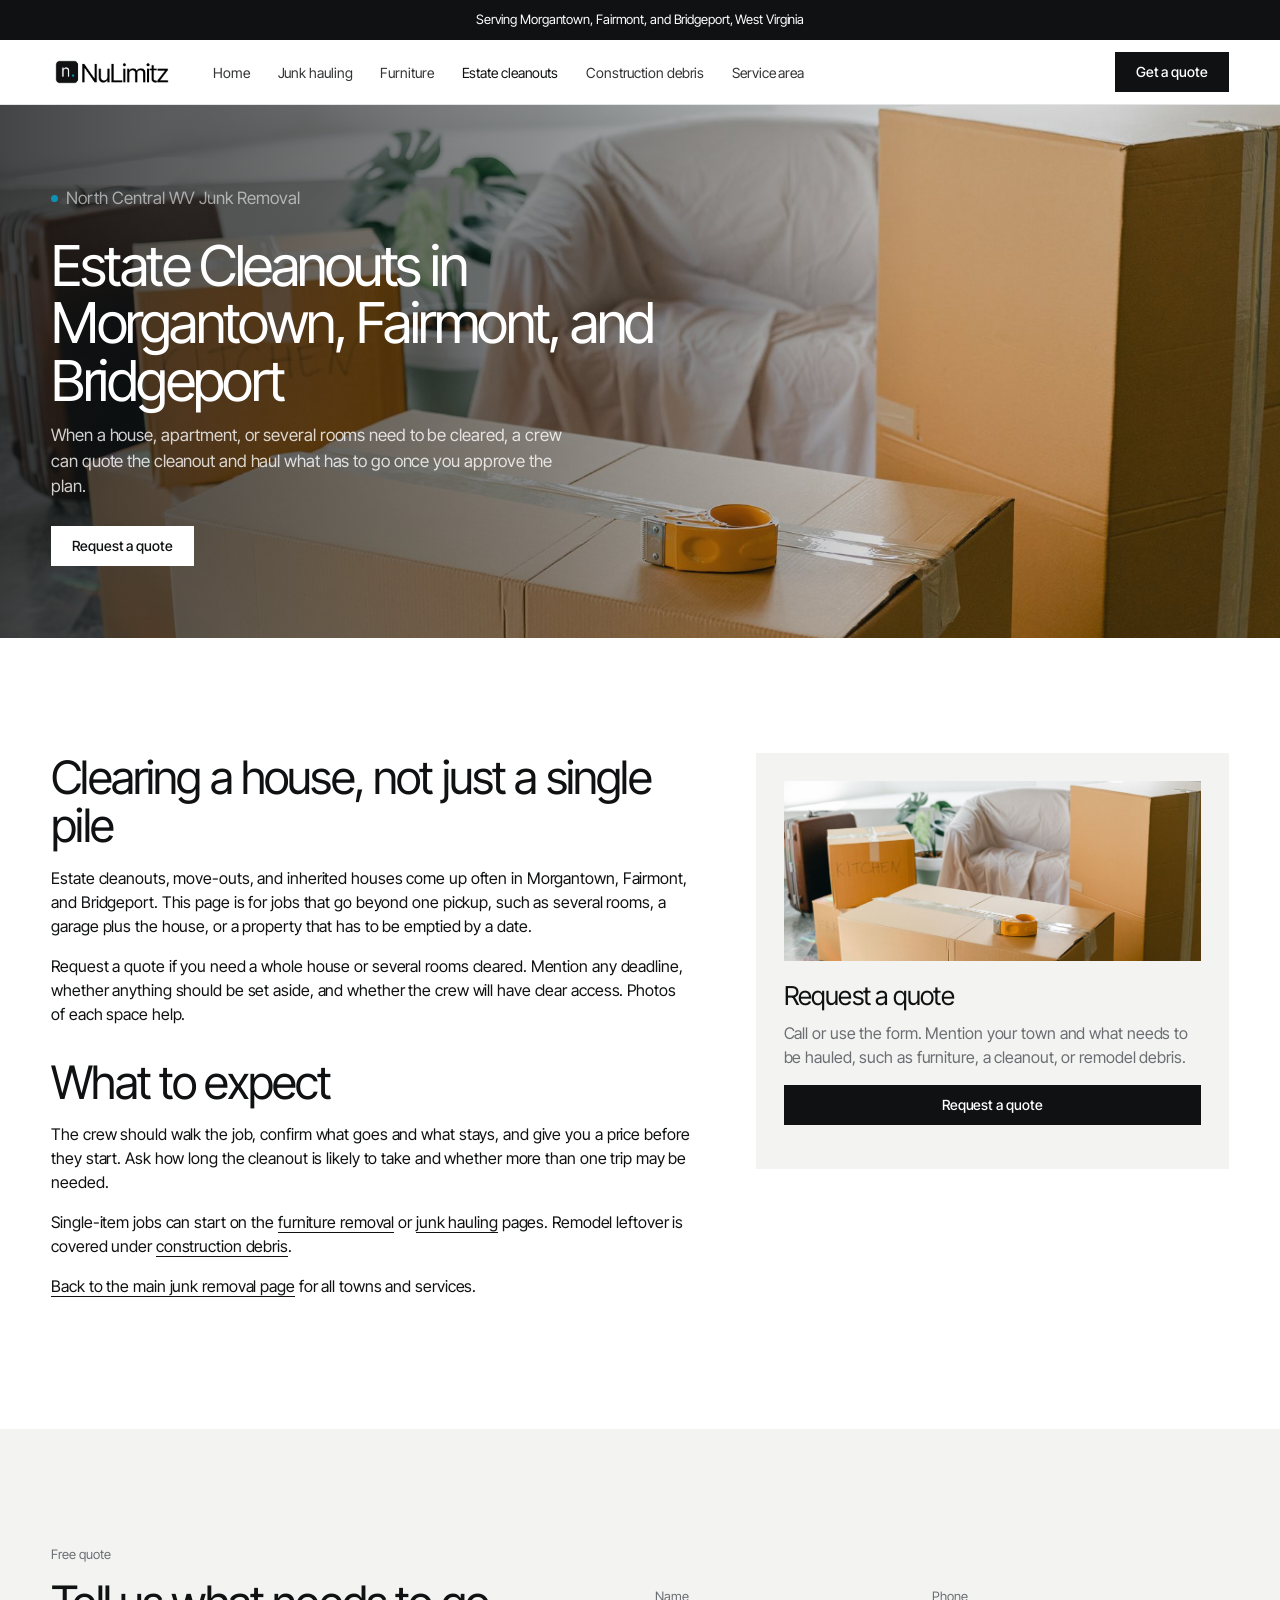
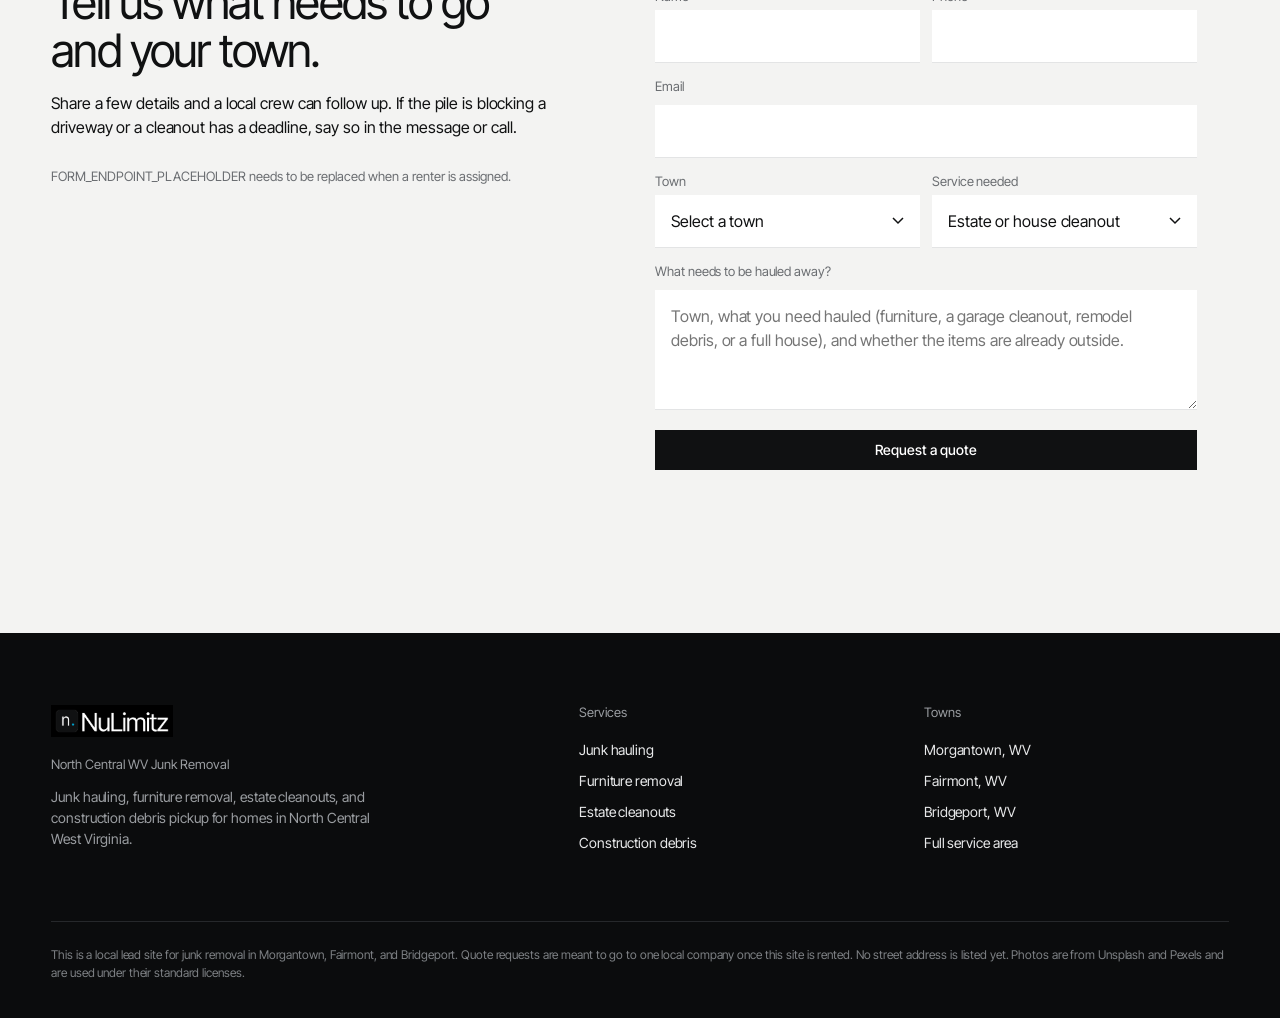
<file: estate-cleanouts/index.html>
<!DOCTYPE html>
<html lang="en">
<head>
  <meta charset="utf-8">
  <meta name="viewport" content="width=device-width, initial-scale=1">
  <title>Estate Cleanouts in Morgantown, Fairmont, and Bridgeport, WV</title>
  <meta name="description" content="Estate and whole-house cleanouts in Morgantown, Fairmont, and Bridgeport, West Virginia, including multi-room and move-out jobs.">
  <meta name="robots" content="noindex, nofollow">
  <link rel="icon" href="/favicon.ico" sizes="any">
  <link rel="icon" type="image/svg+xml" href="/favicon.svg">
  <link rel="icon" type="image/png" sizes="32x32" href="/favicon-32.png">
  <link rel="apple-touch-icon" href="/apple-touch-icon.png">
  <link rel="icon" type="image/png" sizes="512x512" href="/icon-512.png">
  <link rel="preconnect" href="https://fonts.googleapis.com">
  <link rel="preconnect" href="https://fonts.gstatic.com" crossorigin>
  <link href="https://fonts.googleapis.com/css2?family=Inter+Tight:wght@300;400;500&display=swap" rel="stylesheet">
  <link rel="stylesheet" href="../css/styles.css">
  <script type="application/ld+json">
{
  "@context": "https://schema.org",
  "@graph": [
    {
      "@type": "Service",
      "name": "Estate Cleanouts in Morgantown, Fairmont, and Bridgeport",
      "serviceType": "Junk removal",
      "description": "Estate and whole-house cleanouts in Morgantown, Fairmont, and Bridgeport, West Virginia, including multi-room and move-out jobs.",
      "url": "/estate-cleanouts/",
      "provider": {
        "@type": "Organization",
        "name": "North Central WV Junk Removal"
      },
      "areaServed": [
        {
          "@type": "City",
          "name": "Morgantown",
          "addressRegion": "WV"
        },
        {
          "@type": "City",
          "name": "Fairmont",
          "addressRegion": "WV"
        },
        {
          "@type": "City",
          "name": "Bridgeport",
          "addressRegion": "WV"
        },
        {
          "@type": "AdministrativeArea",
          "name": "Monongalia County"
        },
        {
          "@type": "AdministrativeArea",
          "name": "Marion County"
        },
        {
          "@type": "AdministrativeArea",
          "name": "Harrison County"
        }
      ]
    }
  ]
}
</script>
</head>
<body>

<div class="topbar">
  <div class="wrap">
    <span>Serving Morgantown, Fairmont, and Bridgeport, West Virginia</span>
    </div>
</div>
<header class="site-header">
  <div class="wrap">
    <a class="logo" href="../index.html" aria-label="NuLimitz home"><img src="/img/logo-light.png" alt="NuLimitz"></a>
    <nav>
      <ul>
        <li><a href="../index.html">Home</a></li>
        <li><a href="../junk-hauling/index.html">Junk hauling</a></li>
        <li><a href="../furniture-removal/index.html">Furniture</a></li>
        <li><a href="../estate-cleanouts/index.html" aria-current="page">Estate cleanouts</a></li>
        <li><a href="../construction-debris/index.html">Construction debris</a></li>
        <li><a href="../index.html#areas">Service area</a></li>
        </ul>
    </nav>
    <div class="header-right">
      <a class="btn" href="../index.html#quote">Get a quote</a>
      <button class="nav-toggle" type="button" aria-expanded="false" aria-label="Open menu">Menu</button>
    </div>
  </div>
</header>

<section class="page-hero" style="background-image:url('../img/estate.jpg')">
  <div class="wrap">
    <p class="eyebrow">North Central WV Junk Removal</p>
    <h1>Estate Cleanouts in Morgantown, Fairmont, and Bridgeport</h1>
    <p>When a house, apartment, or several rooms need to be cleared, a crew can quote the cleanout and haul what has to go once you approve the plan.</p>
    <div class="hero-actions">
      <a class="btn btn-call" href="#quote">Request a quote</a>
    </div>
  </div>
</section>
<section class="section">
  <div class="wrap content-split">
    <div class="prose">
    <h2>Clearing a house, not just a single pile</h2>
    <p>Estate cleanouts, move-outs, and inherited houses come up often in Morgantown, Fairmont, and Bridgeport. This page is for jobs that go beyond one pickup, such as several rooms, a garage plus the house, or a property that has to be emptied by a date.</p>
    <p>Request a quote if you need a whole house or several rooms cleared. Mention any deadline, whether anything should be set aside, and whether the crew will have clear access. Photos of each space help.</p>
    <h2>What to expect</h2>
    <p>The crew should walk the job, confirm what goes and what stays, and give you a price before they start. Ask how long the cleanout is likely to take and whether more than one trip may be needed.</p>
    <p>Single-item jobs can start on the <a href="../furniture-removal/index.html">furniture removal</a> or <a href="../junk-hauling/index.html">junk hauling</a> pages. Remodel leftover is covered under <a href="../construction-debris/index.html">construction debris</a>.</p>
      <p><a href="../index.html">Back to the main junk removal page</a> for all towns and services.</p>
    </div>
    <aside class="side-card">
      <img src="../img/estate.jpg" alt="Cardboard boxes and covered furniture during a house cleanout">
      <h3>Request a quote</h3>
      <p>Call or use the form. Mention your town and what needs to be hauled, such as furniture, a cleanout, or remodel debris.</p>
      <p><a class="btn btn-dark btn-wide" href="#quote">Request a quote</a></p>
    </aside>
  </div>
</section>

<section class="section band-ice" id="quote">
  <div class="wrap quote-grid">
    <div>
      <p class="eyebrow">Free quote</p>
      <h2>Tell us what needs to go and your town.</h2>
      <p>Share a few details and a local crew can follow up. If the pile is blocking a driveway or a cleanout has a deadline, say so in the message or call.</p>
      <p class="placeholder-note">FORM_ENDPOINT_PLACEHOLDER needs to be replaced when a renter is assigned.</p></div>
    <form action="FORM_ENDPOINT_PLACEHOLDER" method="post" data-quote-form>
      <div class="form-row">
        <div>
          <label for="name">Name</label>
          <input id="name" name="name" type="text" autocomplete="name" required>
        </div>
        <div>
          <label for="phone">Phone</label>
          <input id="phone" name="phone" type="tel" autocomplete="tel" required>
        </div>
      </div>
      <label for="email">Email</label>
      <input id="email" name="email" type="email" autocomplete="email">
      <div class="form-row">
        <div>
          <label for="city">Town</label>
          <select id="city" name="city" required>
            <option value="">Select a town</option>
            <option value="Morgantown">Morgantown</option>
            <option value="Fairmont">Fairmont</option>
            <option value="Bridgeport">Bridgeport</option>
            <option value="Westover">Westover</option>
            <option value="Star City">Star City</option>
            <option value="Cheat Lake">Cheat Lake</option>
            <option value="Clarksburg">Clarksburg</option>
            <option value="Other in North Central WV">Other in North Central WV</option>
          </select>
        </div>
        <div>
          <label for="service">Service needed</label>
          <select id="service" name="service" required>
            <option value="">Select a service</option>
            <option value="hauling">Junk hauling</option>
            <option value="furniture">Furniture removal</option>
            <option value="estate" selected>Estate or house cleanout</option>
            <option value="debris">Construction debris</option>
            <option value="other">Not sure / other</option>
          </select>
        </div>
      </div>
      <label for="message">What needs to be hauled away?</label>
      <textarea id="message" name="message" placeholder="Town, what you need hauled (furniture, a garage cleanout, remodel debris, or a full house), and whether the items are already outside." required></textarea>
      <p style="margin-top:1rem"><button class="btn btn-dark btn-wide" type="submit">Request a quote</button></p>
      <p class="form-status" role="status"></p>
    </form>
  </div>
</section>

<footer class="site-footer">
  <div class="wrap">
    <div class="foot-grid">
      <div>
        <a class="logo" href="../index.html" aria-label="NuLimitz home"><img src="/img/logo-dark.png" alt="NuLimitz"></a>
        <h2>North Central WV Junk Removal</h2>
        <p>Junk hauling, furniture removal, estate cleanouts, and construction debris pickup for homes in North Central West Virginia.</p>
        </div>
      <div>
        <h2>Services</h2>
        <ul>
          <li><a href="../junk-hauling/index.html">Junk hauling</a></li>
          <li><a href="../furniture-removal/index.html">Furniture removal</a></li>
          <li><a href="../estate-cleanouts/index.html">Estate cleanouts</a></li>
          <li><a href="../construction-debris/index.html">Construction debris</a></li>
        </ul>
      </div>
      <div>
        <h2>Towns</h2>
        <ul>
          <li><a href="../morgantown/index.html">Morgantown, WV</a></li>
          <li><a href="../fairmont/index.html">Fairmont, WV</a></li>
          <li><a href="../bridgeport/index.html">Bridgeport, WV</a></li>
          <li><a href="../index.html#areas">Full service area</a></li>
        </ul>
      </div>
    </div>
    <p class="legal">This is a local lead site for junk removal in Morgantown, Fairmont, and Bridgeport. Quote requests are meant to go to one local company once this site is rented. No street address is listed yet. Photos are from Unsplash and Pexels and are used under their standard licenses.</p>
  </div>
</footer>
<script src="../js/main.js"></script>

</body>
</html>
</file>
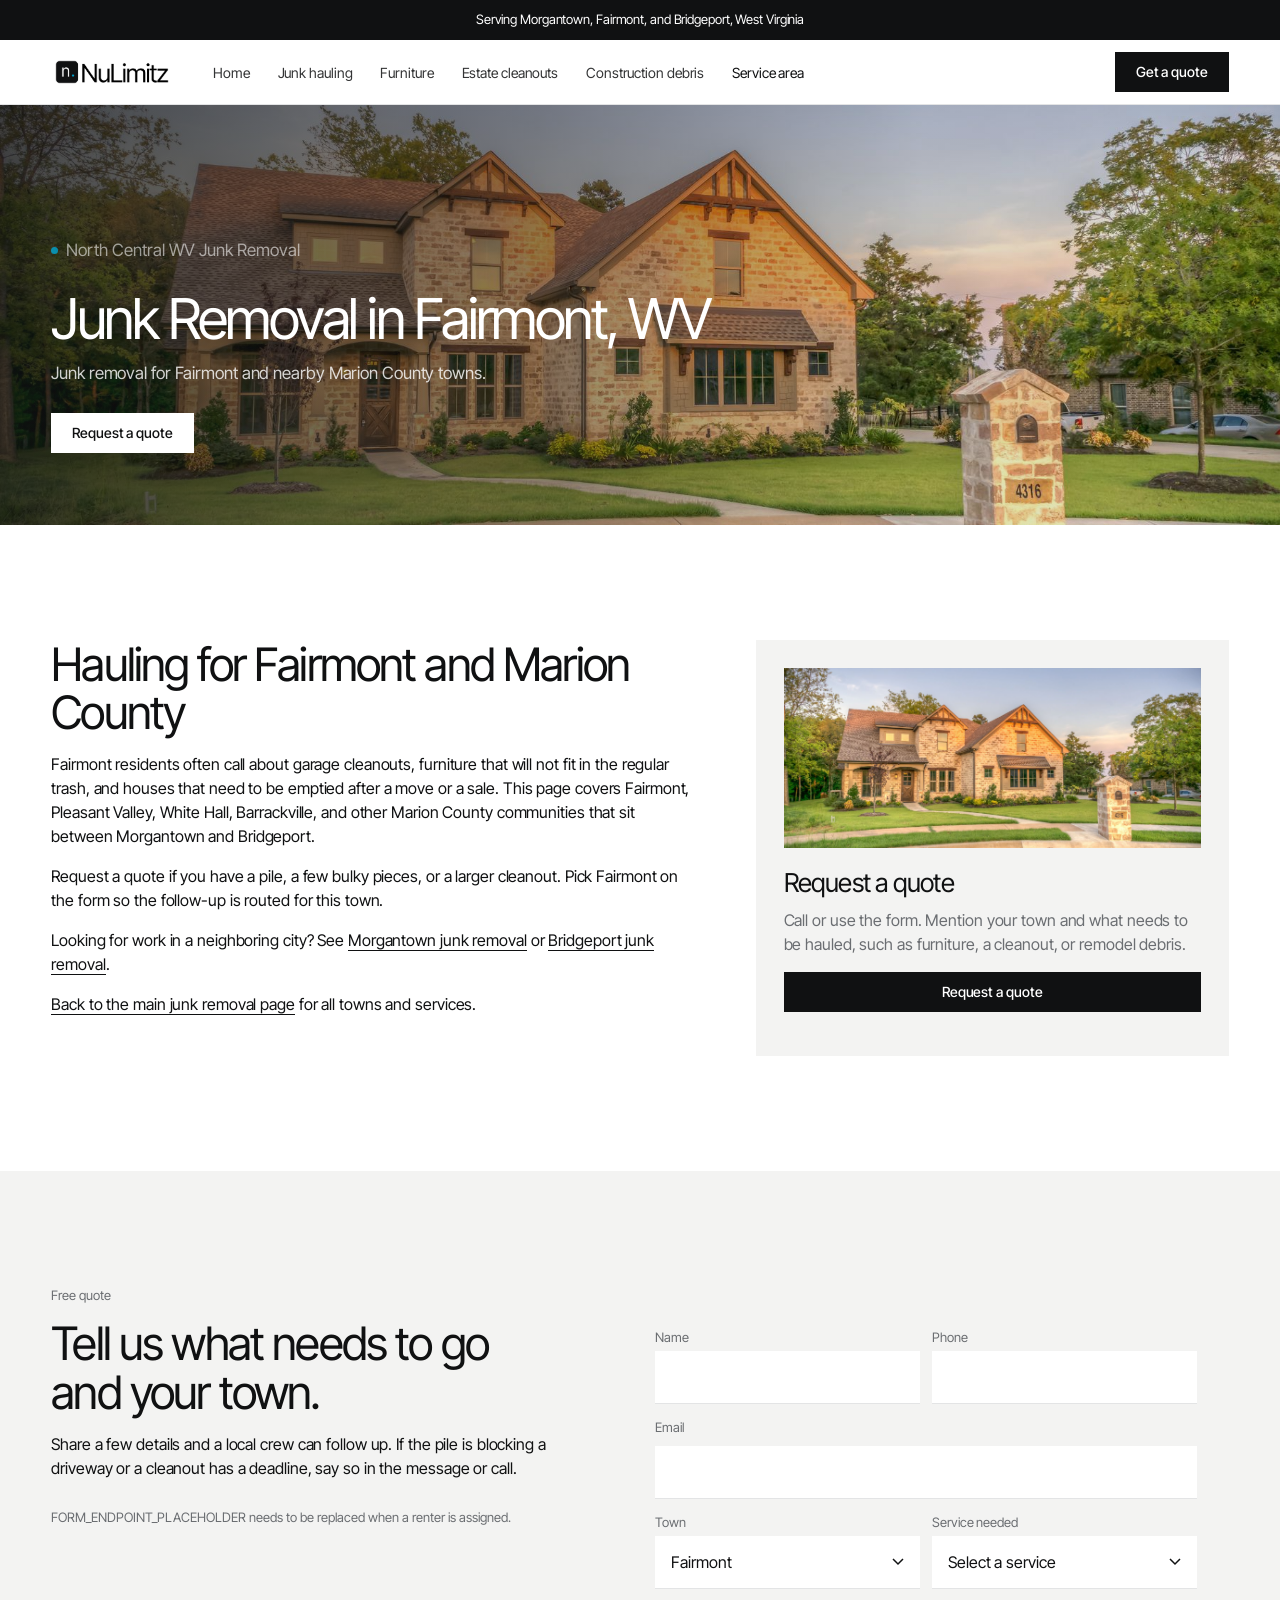
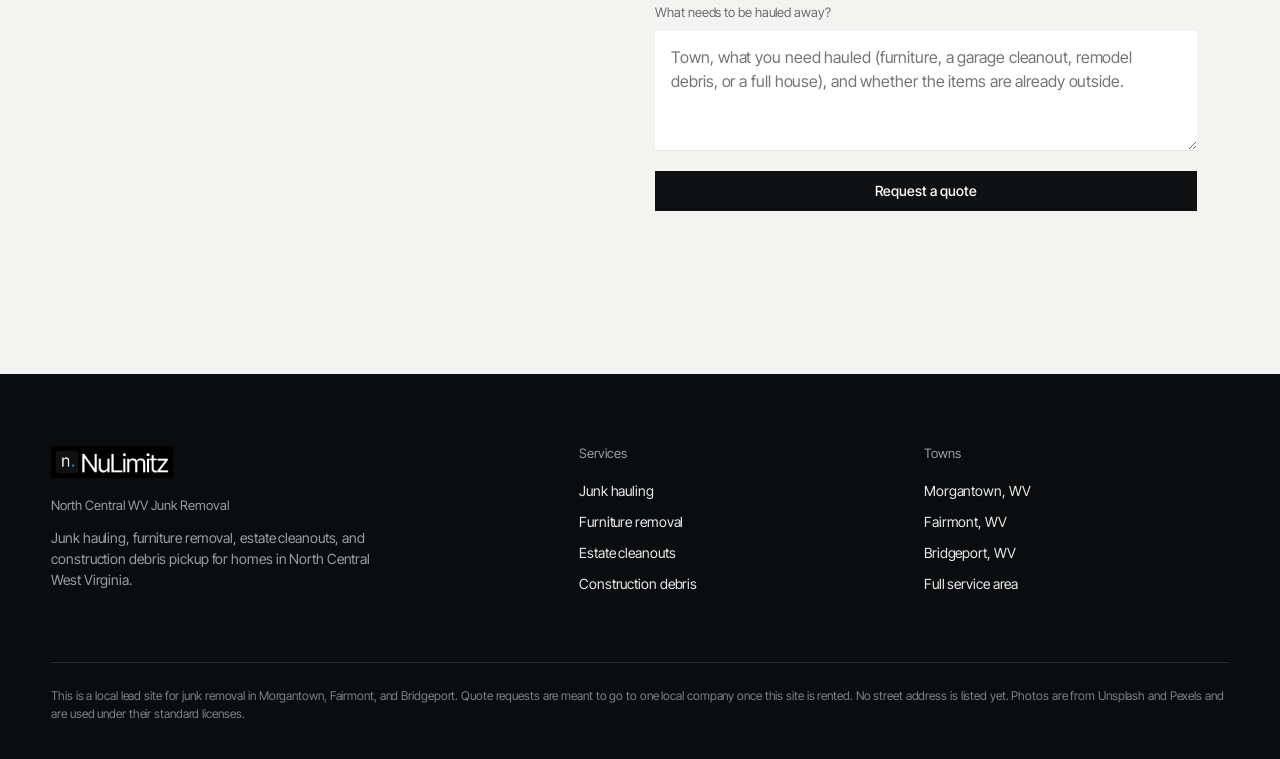
<file: fairmont/index.html>
<!DOCTYPE html>
<html lang="en">
<head>
  <meta charset="utf-8">
  <meta name="viewport" content="width=device-width, initial-scale=1">
  <title>Junk Removal in Fairmont, WV</title>
  <meta name="description" content="Junk hauling, furniture removal, estate cleanouts, and construction debris pickup for Fairmont, Pleasant Valley, and other Marion County, West Virginia towns.">
  <meta name="robots" content="noindex, nofollow">
  <link rel="icon" href="/favicon.ico" sizes="any">
  <link rel="icon" type="image/svg+xml" href="/favicon.svg">
  <link rel="icon" type="image/png" sizes="32x32" href="/favicon-32.png">
  <link rel="apple-touch-icon" href="/apple-touch-icon.png">
  <link rel="icon" type="image/png" sizes="512x512" href="/icon-512.png">
  <link rel="preconnect" href="https://fonts.googleapis.com">
  <link rel="preconnect" href="https://fonts.gstatic.com" crossorigin>
  <link href="https://fonts.googleapis.com/css2?family=Inter+Tight:wght@300;400;500&display=swap" rel="stylesheet">
  <link rel="stylesheet" href="../css/styles.css">
  <script type="application/ld+json">
{
  "@context": "https://schema.org",
  "@graph": [
    {
      "@type": "Service",
      "name": "Junk Removal in Fairmont, WV",
      "serviceType": "Junk removal",
      "description": "Junk hauling, furniture removal, estate cleanouts, and construction debris pickup for Fairmont, Pleasant Valley, and other Marion County, West Virginia towns.",
      "url": "/fairmont/",
      "provider": {
        "@type": "Organization",
        "name": "North Central WV Junk Removal"
      },
      "areaServed": [
        {
          "@type": "City",
          "name": "Morgantown",
          "addressRegion": "WV"
        },
        {
          "@type": "City",
          "name": "Fairmont",
          "addressRegion": "WV"
        },
        {
          "@type": "City",
          "name": "Bridgeport",
          "addressRegion": "WV"
        },
        {
          "@type": "AdministrativeArea",
          "name": "Monongalia County"
        },
        {
          "@type": "AdministrativeArea",
          "name": "Marion County"
        },
        {
          "@type": "AdministrativeArea",
          "name": "Harrison County"
        }
      ]
    }
  ]
}
</script>
</head>
<body>

<div class="topbar">
  <div class="wrap">
    <span>Serving Morgantown, Fairmont, and Bridgeport, West Virginia</span>
    </div>
</div>
<header class="site-header">
  <div class="wrap">
    <a class="logo" href="../index.html" aria-label="NuLimitz home"><img src="/img/logo-light.png" alt="NuLimitz"></a>
    <nav>
      <ul>
        <li><a href="../index.html">Home</a></li>
        <li><a href="../junk-hauling/index.html">Junk hauling</a></li>
        <li><a href="../furniture-removal/index.html">Furniture</a></li>
        <li><a href="../estate-cleanouts/index.html">Estate cleanouts</a></li>
        <li><a href="../construction-debris/index.html">Construction debris</a></li>
        <li><a href="../index.html#areas" aria-current="page">Service area</a></li>
        </ul>
    </nav>
    <div class="header-right">
      <a class="btn" href="../index.html#quote">Get a quote</a>
      <button class="nav-toggle" type="button" aria-expanded="false" aria-label="Open menu">Menu</button>
    </div>
  </div>
</header>

<section class="page-hero" style="background-image:url('../img/fairmont.jpg')">
  <div class="wrap">
    <p class="eyebrow">North Central WV Junk Removal</p>
    <h1>Junk Removal in Fairmont, WV</h1>
    <p>Junk removal for Fairmont and nearby Marion County towns.</p>
    <div class="hero-actions">
      <a class="btn btn-call" href="#quote">Request a quote</a>
    </div>
  </div>
</section>
<section class="section">
  <div class="wrap content-split">
    <div class="prose">
     <h2>Hauling for Fairmont and Marion County</h2>
     <p>Fairmont residents often call about garage cleanouts, furniture that will not fit in the regular trash, and houses that need to be emptied after a move or a sale. This page covers Fairmont, Pleasant Valley, White Hall, Barrackville, and other Marion County communities that sit between Morgantown and Bridgeport.</p>
     <p>Request a quote if you have a pile, a few bulky pieces, or a larger cleanout. Pick Fairmont on the form so the follow-up is routed for this town.</p>
     <p>Looking for work in a neighboring city? See <a href="../morgantown/index.html">Morgantown junk removal</a> or <a href="../bridgeport/index.html">Bridgeport junk removal</a>.</p>
      <p><a href="../index.html">Back to the main junk removal page</a> for all towns and services.</p>
    </div>
    <aside class="side-card">
      <img src="../img/fairmont.jpg" alt="A brick and stone house with a front walk, typical of homes around Fairmont">
      <h3>Request a quote</h3>
      <p>Call or use the form. Mention your town and what needs to be hauled, such as furniture, a cleanout, or remodel debris.</p>
      <p><a class="btn btn-dark btn-wide" href="#quote">Request a quote</a></p>
    </aside>
  </div>
</section>

<section class="section band-ice" id="quote">
  <div class="wrap quote-grid">
    <div>
      <p class="eyebrow">Free quote</p>
      <h2>Tell us what needs to go and your town.</h2>
      <p>Share a few details and a local crew can follow up. If the pile is blocking a driveway or a cleanout has a deadline, say so in the message or call.</p>
      <p class="placeholder-note">FORM_ENDPOINT_PLACEHOLDER needs to be replaced when a renter is assigned.</p></div>
    <form action="FORM_ENDPOINT_PLACEHOLDER" method="post" data-quote-form>
      <div class="form-row">
        <div>
          <label for="name">Name</label>
          <input id="name" name="name" type="text" autocomplete="name" required>
        </div>
        <div>
          <label for="phone">Phone</label>
          <input id="phone" name="phone" type="tel" autocomplete="tel" required>
        </div>
      </div>
      <label for="email">Email</label>
      <input id="email" name="email" type="email" autocomplete="email">
      <div class="form-row">
        <div>
          <label for="city">Town</label>
          <select id="city" name="city" required>
            <option value="">Select a town</option>
            <option value="Morgantown">Morgantown</option>
            <option value="Fairmont" selected>Fairmont</option>
            <option value="Bridgeport">Bridgeport</option>
            <option value="Westover">Westover</option>
            <option value="Star City">Star City</option>
            <option value="Cheat Lake">Cheat Lake</option>
            <option value="Clarksburg">Clarksburg</option>
            <option value="Other in North Central WV">Other in North Central WV</option>
          </select>
        </div>
        <div>
          <label for="service">Service needed</label>
          <select id="service" name="service" required>
            <option value="">Select a service</option>
            <option value="hauling">Junk hauling</option>
            <option value="furniture">Furniture removal</option>
            <option value="estate">Estate or house cleanout</option>
            <option value="debris">Construction debris</option>
            <option value="other">Not sure / other</option>
          </select>
        </div>
      </div>
      <label for="message">What needs to be hauled away?</label>
      <textarea id="message" name="message" placeholder="Town, what you need hauled (furniture, a garage cleanout, remodel debris, or a full house), and whether the items are already outside." required></textarea>
      <p style="margin-top:1rem"><button class="btn btn-dark btn-wide" type="submit">Request a quote</button></p>
      <p class="form-status" role="status"></p>
    </form>
  </div>
</section>

<footer class="site-footer">
  <div class="wrap">
    <div class="foot-grid">
      <div>
        <a class="logo" href="../index.html" aria-label="NuLimitz home"><img src="/img/logo-dark.png" alt="NuLimitz"></a>
        <h2>North Central WV Junk Removal</h2>
        <p>Junk hauling, furniture removal, estate cleanouts, and construction debris pickup for homes in North Central West Virginia.</p>
        </div>
      <div>
        <h2>Services</h2>
        <ul>
          <li><a href="../junk-hauling/index.html">Junk hauling</a></li>
          <li><a href="../furniture-removal/index.html">Furniture removal</a></li>
          <li><a href="../estate-cleanouts/index.html">Estate cleanouts</a></li>
          <li><a href="../construction-debris/index.html">Construction debris</a></li>
        </ul>
      </div>
      <div>
        <h2>Towns</h2>
        <ul>
          <li><a href="../morgantown/index.html">Morgantown, WV</a></li>
          <li><a href="../fairmont/index.html">Fairmont, WV</a></li>
          <li><a href="../bridgeport/index.html">Bridgeport, WV</a></li>
          <li><a href="../index.html#areas">Full service area</a></li>
        </ul>
      </div>
    </div>
    <p class="legal">This is a local lead site for junk removal in Morgantown, Fairmont, and Bridgeport. Quote requests are meant to go to one local company once this site is rented. No street address is listed yet. Photos are from Unsplash and Pexels and are used under their standard licenses.</p>
  </div>
</footer>
<script src="../js/main.js"></script>

</body>
</html>
</file>
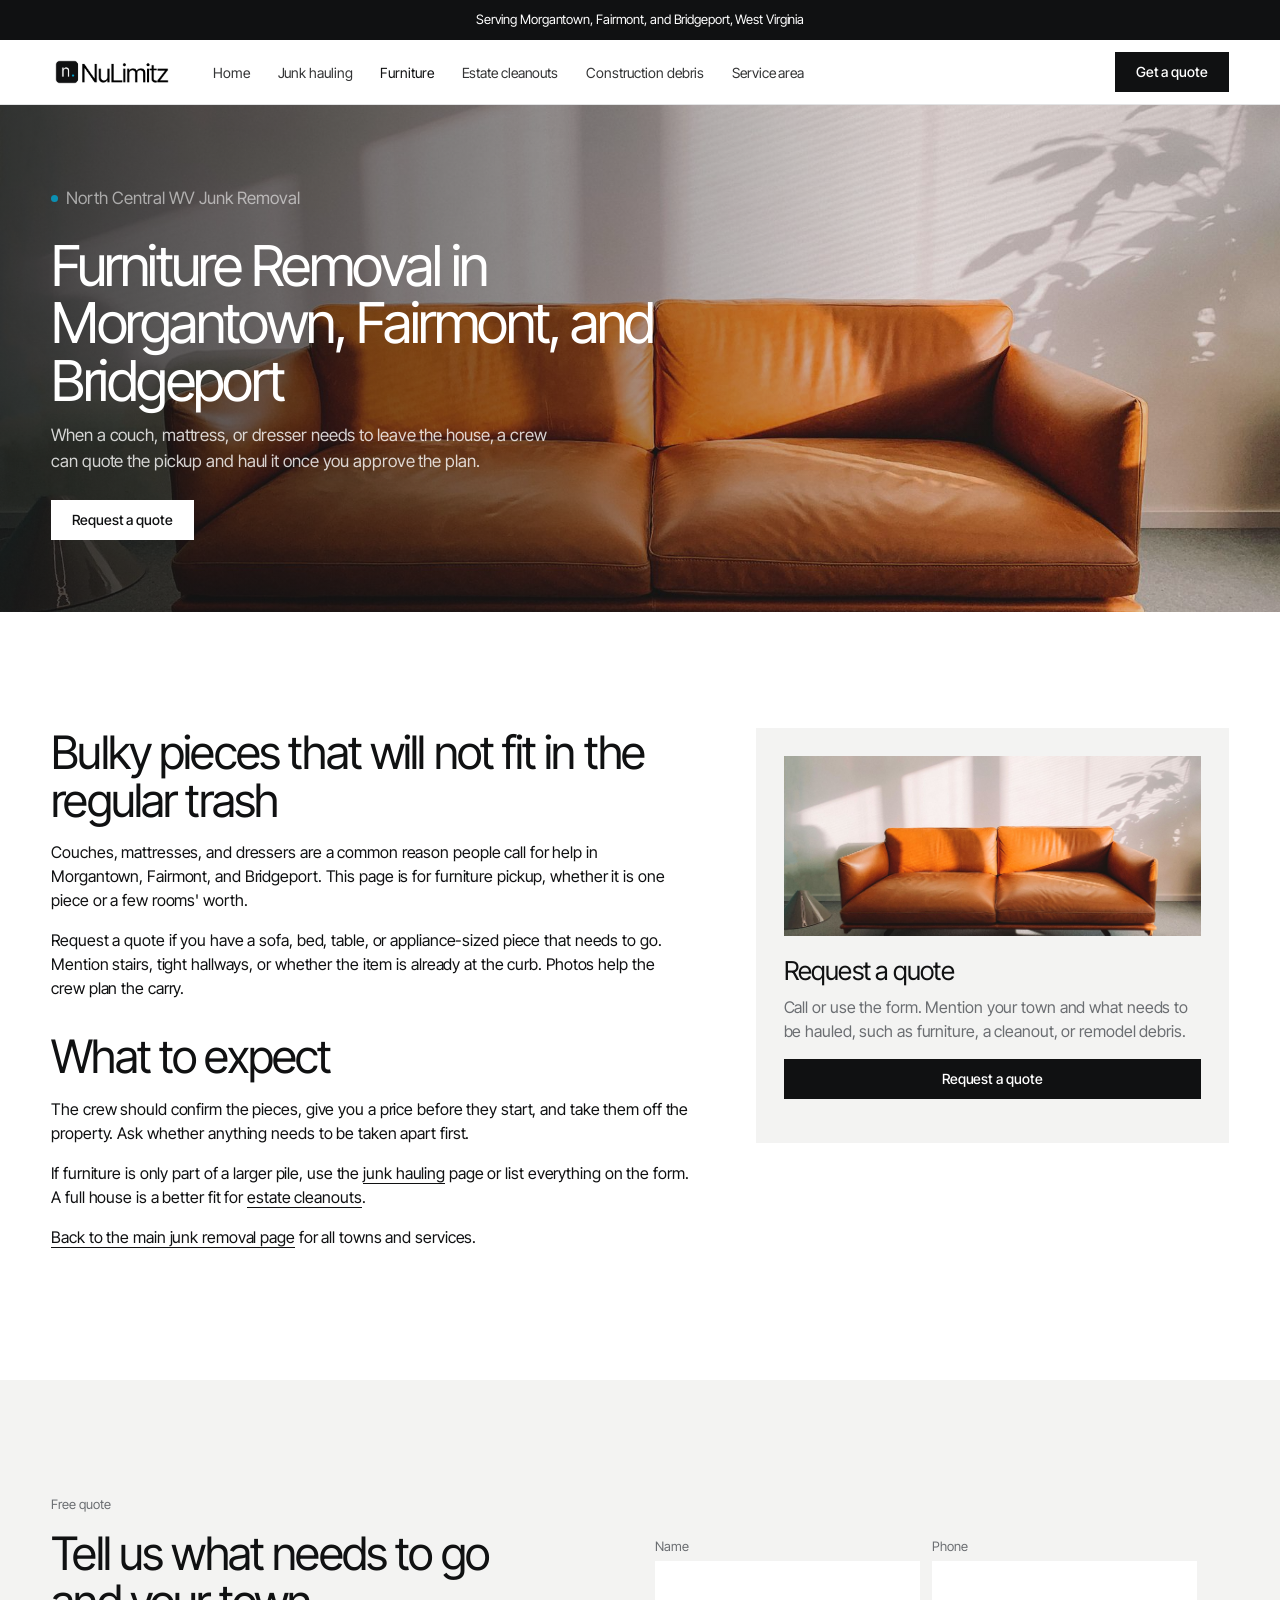
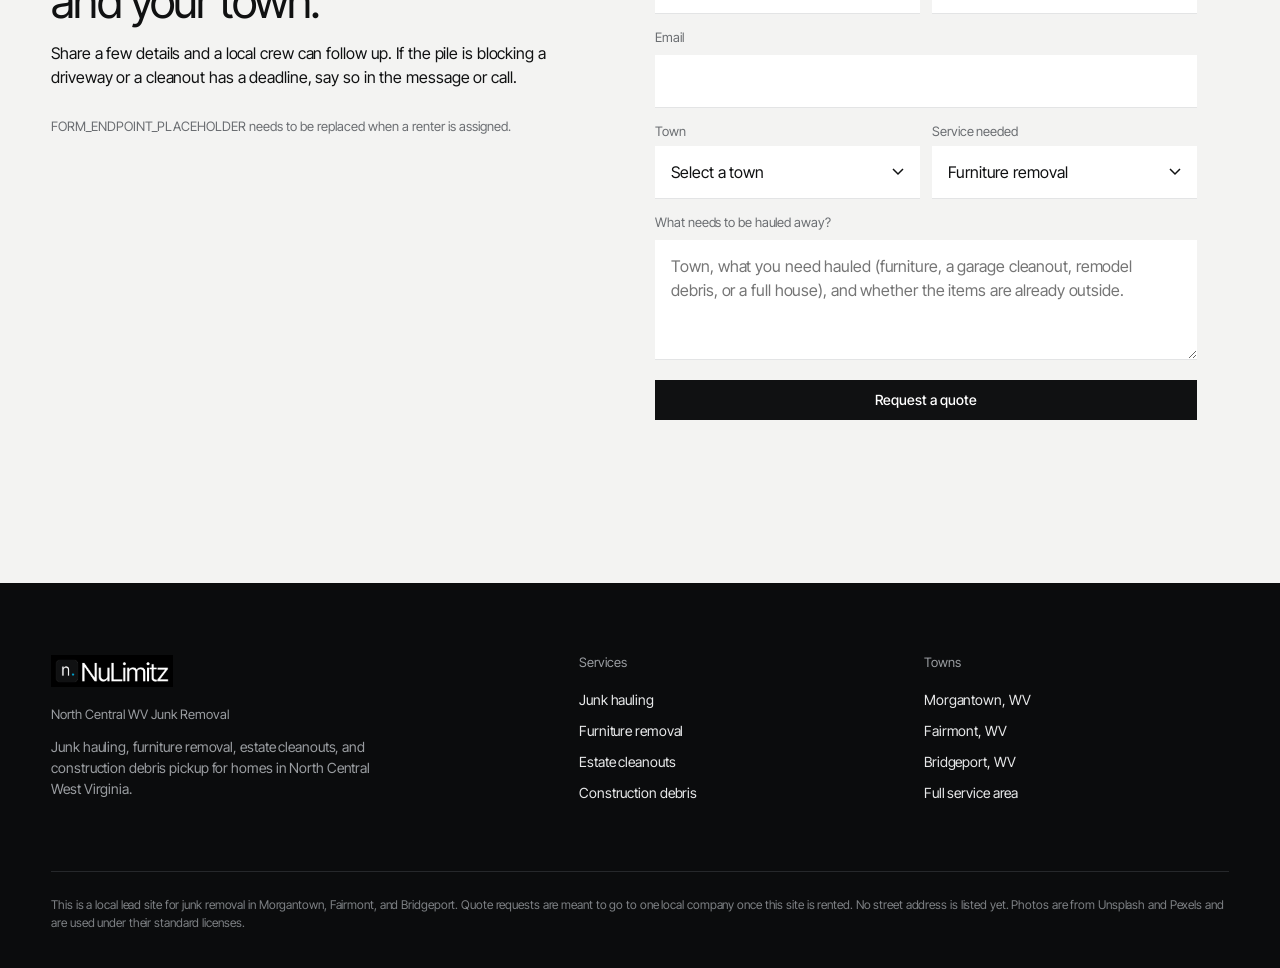
<file: furniture-removal/index.html>
<!DOCTYPE html>
<html lang="en">
<head>
  <meta charset="utf-8">
  <meta name="viewport" content="width=device-width, initial-scale=1">
  <title>Furniture Removal in Morgantown, Fairmont, and Bridgeport, WV</title>
  <meta name="description" content="Furniture removal for homes in Morgantown, Fairmont, and Bridgeport, West Virginia, including couches, mattresses, and other bulky pieces.">
  <meta name="robots" content="noindex, nofollow">
  <link rel="icon" href="/favicon.ico" sizes="any">
  <link rel="icon" type="image/svg+xml" href="/favicon.svg">
  <link rel="icon" type="image/png" sizes="32x32" href="/favicon-32.png">
  <link rel="apple-touch-icon" href="/apple-touch-icon.png">
  <link rel="icon" type="image/png" sizes="512x512" href="/icon-512.png">
  <link rel="preconnect" href="https://fonts.googleapis.com">
  <link rel="preconnect" href="https://fonts.gstatic.com" crossorigin>
  <link href="https://fonts.googleapis.com/css2?family=Inter+Tight:wght@300;400;500&display=swap" rel="stylesheet">
  <link rel="stylesheet" href="../css/styles.css">
  <script type="application/ld+json">
{
  "@context": "https://schema.org",
  "@graph": [
    {
      "@type": "Service",
      "name": "Furniture Removal in Morgantown, Fairmont, and Bridgeport",
      "serviceType": "Junk removal",
      "description": "Furniture removal for homes in Morgantown, Fairmont, and Bridgeport, West Virginia, including couches, mattresses, and other bulky pieces.",
      "url": "/furniture-removal/",
      "provider": {
        "@type": "Organization",
        "name": "North Central WV Junk Removal"
      },
      "areaServed": [
        {
          "@type": "City",
          "name": "Morgantown",
          "addressRegion": "WV"
        },
        {
          "@type": "City",
          "name": "Fairmont",
          "addressRegion": "WV"
        },
        {
          "@type": "City",
          "name": "Bridgeport",
          "addressRegion": "WV"
        },
        {
          "@type": "AdministrativeArea",
          "name": "Monongalia County"
        },
        {
          "@type": "AdministrativeArea",
          "name": "Marion County"
        },
        {
          "@type": "AdministrativeArea",
          "name": "Harrison County"
        }
      ]
    }
  ]
}
</script>
</head>
<body>

<div class="topbar">
  <div class="wrap">
    <span>Serving Morgantown, Fairmont, and Bridgeport, West Virginia</span>
    </div>
</div>
<header class="site-header">
  <div class="wrap">
    <a class="logo" href="../index.html" aria-label="NuLimitz home"><img src="/img/logo-light.png" alt="NuLimitz"></a>
    <nav>
      <ul>
        <li><a href="../index.html">Home</a></li>
        <li><a href="../junk-hauling/index.html">Junk hauling</a></li>
        <li><a href="../furniture-removal/index.html" aria-current="page">Furniture</a></li>
        <li><a href="../estate-cleanouts/index.html">Estate cleanouts</a></li>
        <li><a href="../construction-debris/index.html">Construction debris</a></li>
        <li><a href="../index.html#areas">Service area</a></li>
        </ul>
    </nav>
    <div class="header-right">
      <a class="btn" href="../index.html#quote">Get a quote</a>
      <button class="nav-toggle" type="button" aria-expanded="false" aria-label="Open menu">Menu</button>
    </div>
  </div>
</header>

<section class="page-hero" style="background-image:url('../img/furniture.jpg')">
  <div class="wrap">
    <p class="eyebrow">North Central WV Junk Removal</p>
    <h1>Furniture Removal in Morgantown, Fairmont, and Bridgeport</h1>
    <p>When a couch, mattress, or dresser needs to leave the house, a crew can quote the pickup and haul it once you approve the plan.</p>
    <div class="hero-actions">
      <a class="btn btn-call" href="#quote">Request a quote</a>
    </div>
  </div>
</section>
<section class="section">
  <div class="wrap content-split">
    <div class="prose">
    <h2>Bulky pieces that will not fit in the regular trash</h2>
    <p>Couches, mattresses, and dressers are a common reason people call for help in Morgantown, Fairmont, and Bridgeport. This page is for furniture pickup, whether it is one piece or a few rooms' worth.</p>
    <p>Request a quote if you have a sofa, bed, table, or appliance-sized piece that needs to go. Mention stairs, tight hallways, or whether the item is already at the curb. Photos help the crew plan the carry.</p>
    <h2>What to expect</h2>
    <p>The crew should confirm the pieces, give you a price before they start, and take them off the property. Ask whether anything needs to be taken apart first.</p>
    <p>If furniture is only part of a larger pile, use the <a href="../junk-hauling/index.html">junk hauling</a> page or list everything on the form. A full house is a better fit for <a href="../estate-cleanouts/index.html">estate cleanouts</a>.</p>
      <p><a href="../index.html">Back to the main junk removal page</a> for all towns and services.</p>
    </div>
    <aside class="side-card">
      <img src="../img/furniture.jpg" alt="A leather sofa ready to be moved out of a home">
      <h3>Request a quote</h3>
      <p>Call or use the form. Mention your town and what needs to be hauled, such as furniture, a cleanout, or remodel debris.</p>
      <p><a class="btn btn-dark btn-wide" href="#quote">Request a quote</a></p>
    </aside>
  </div>
</section>

<section class="section band-ice" id="quote">
  <div class="wrap quote-grid">
    <div>
      <p class="eyebrow">Free quote</p>
      <h2>Tell us what needs to go and your town.</h2>
      <p>Share a few details and a local crew can follow up. If the pile is blocking a driveway or a cleanout has a deadline, say so in the message or call.</p>
      <p class="placeholder-note">FORM_ENDPOINT_PLACEHOLDER needs to be replaced when a renter is assigned.</p></div>
    <form action="FORM_ENDPOINT_PLACEHOLDER" method="post" data-quote-form>
      <div class="form-row">
        <div>
          <label for="name">Name</label>
          <input id="name" name="name" type="text" autocomplete="name" required>
        </div>
        <div>
          <label for="phone">Phone</label>
          <input id="phone" name="phone" type="tel" autocomplete="tel" required>
        </div>
      </div>
      <label for="email">Email</label>
      <input id="email" name="email" type="email" autocomplete="email">
      <div class="form-row">
        <div>
          <label for="city">Town</label>
          <select id="city" name="city" required>
            <option value="">Select a town</option>
            <option value="Morgantown">Morgantown</option>
            <option value="Fairmont">Fairmont</option>
            <option value="Bridgeport">Bridgeport</option>
            <option value="Westover">Westover</option>
            <option value="Star City">Star City</option>
            <option value="Cheat Lake">Cheat Lake</option>
            <option value="Clarksburg">Clarksburg</option>
            <option value="Other in North Central WV">Other in North Central WV</option>
          </select>
        </div>
        <div>
          <label for="service">Service needed</label>
          <select id="service" name="service" required>
            <option value="">Select a service</option>
            <option value="hauling">Junk hauling</option>
            <option value="furniture" selected>Furniture removal</option>
            <option value="estate">Estate or house cleanout</option>
            <option value="debris">Construction debris</option>
            <option value="other">Not sure / other</option>
          </select>
        </div>
      </div>
      <label for="message">What needs to be hauled away?</label>
      <textarea id="message" name="message" placeholder="Town, what you need hauled (furniture, a garage cleanout, remodel debris, or a full house), and whether the items are already outside." required></textarea>
      <p style="margin-top:1rem"><button class="btn btn-dark btn-wide" type="submit">Request a quote</button></p>
      <p class="form-status" role="status"></p>
    </form>
  </div>
</section>

<footer class="site-footer">
  <div class="wrap">
    <div class="foot-grid">
      <div>
        <a class="logo" href="../index.html" aria-label="NuLimitz home"><img src="/img/logo-dark.png" alt="NuLimitz"></a>
        <h2>North Central WV Junk Removal</h2>
        <p>Junk hauling, furniture removal, estate cleanouts, and construction debris pickup for homes in North Central West Virginia.</p>
        </div>
      <div>
        <h2>Services</h2>
        <ul>
          <li><a href="../junk-hauling/index.html">Junk hauling</a></li>
          <li><a href="../furniture-removal/index.html">Furniture removal</a></li>
          <li><a href="../estate-cleanouts/index.html">Estate cleanouts</a></li>
          <li><a href="../construction-debris/index.html">Construction debris</a></li>
        </ul>
      </div>
      <div>
        <h2>Towns</h2>
        <ul>
          <li><a href="../morgantown/index.html">Morgantown, WV</a></li>
          <li><a href="../fairmont/index.html">Fairmont, WV</a></li>
          <li><a href="../bridgeport/index.html">Bridgeport, WV</a></li>
          <li><a href="../index.html#areas">Full service area</a></li>
        </ul>
      </div>
    </div>
    <p class="legal">This is a local lead site for junk removal in Morgantown, Fairmont, and Bridgeport. Quote requests are meant to go to one local company once this site is rented. No street address is listed yet. Photos are from Unsplash and Pexels and are used under their standard licenses.</p>
  </div>
</footer>
<script src="../js/main.js"></script>

</body>
</html>
</file>
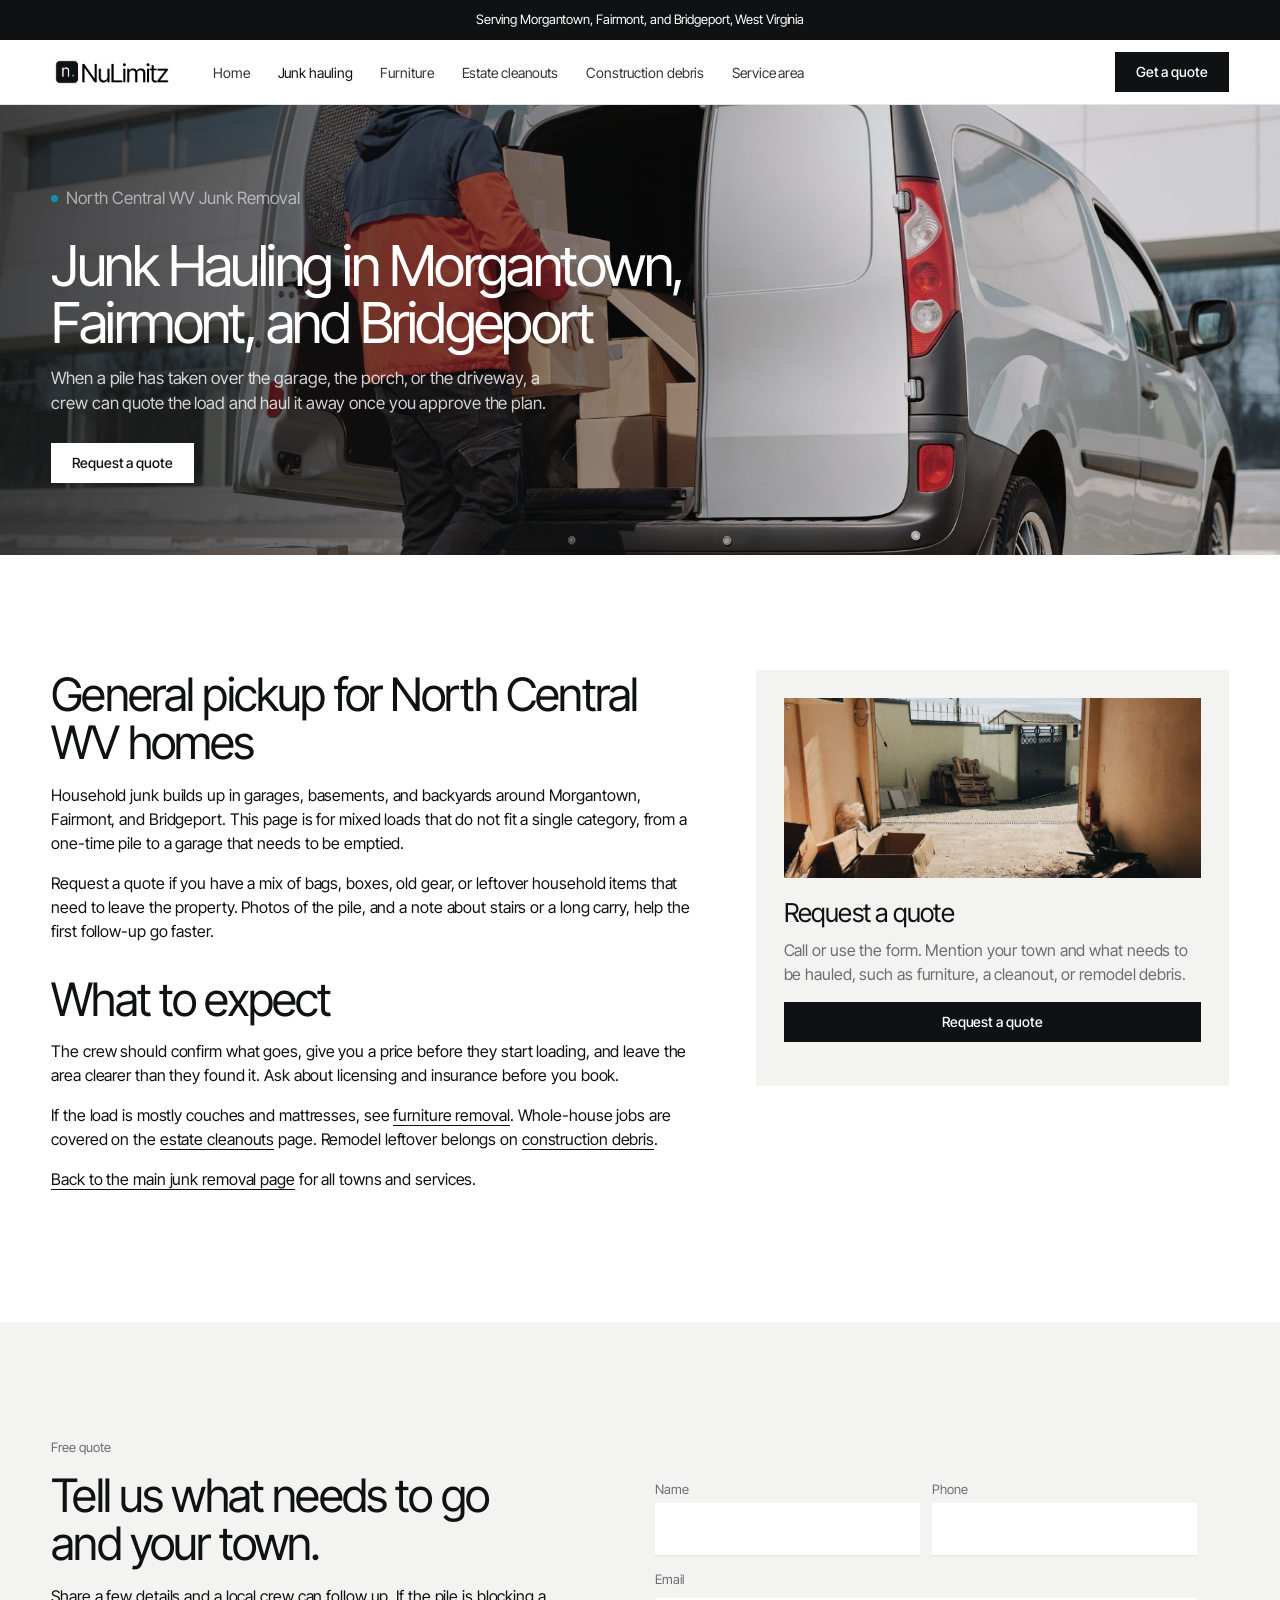
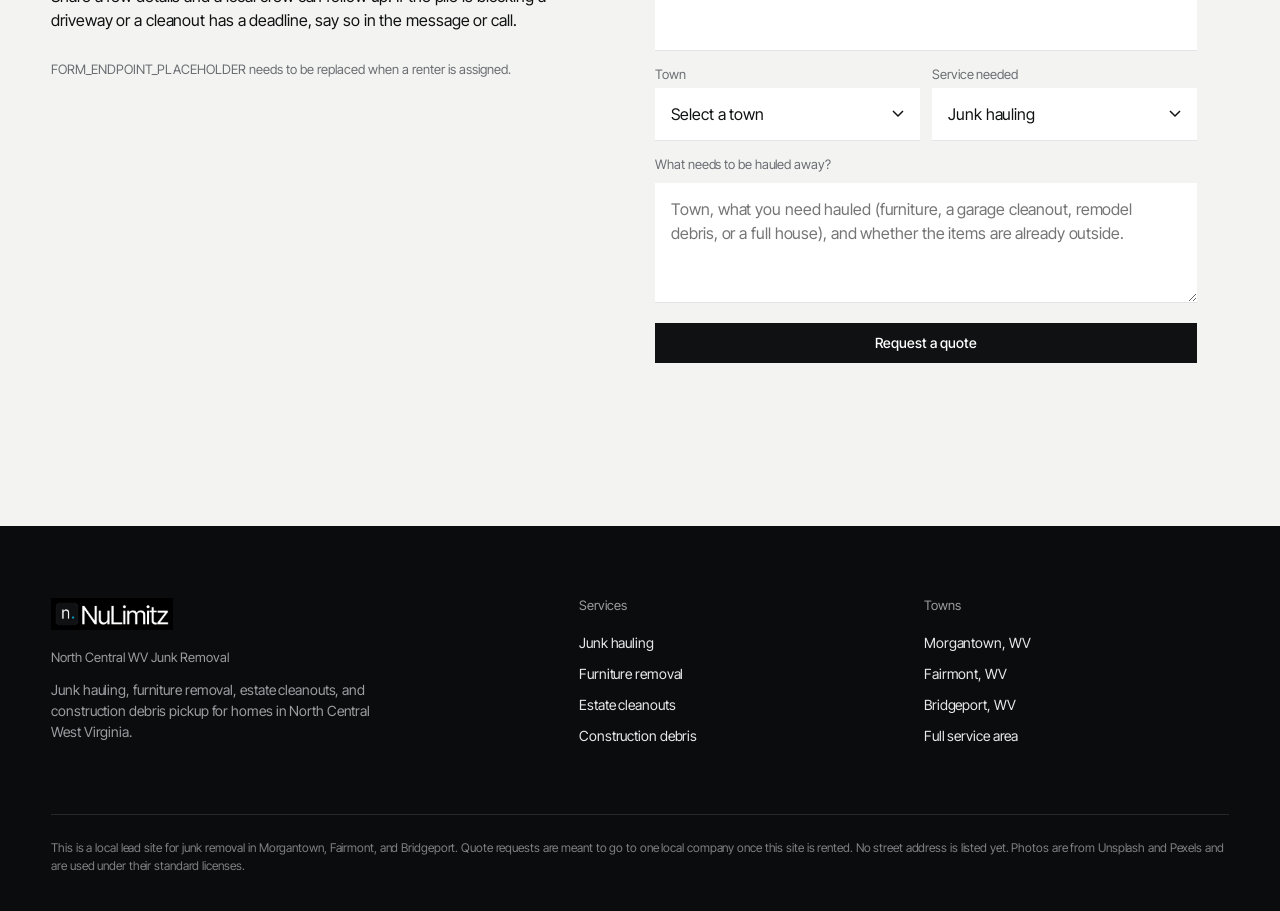
<file: junk-hauling/index.html>
<!DOCTYPE html>
<html lang="en">
<head>
  <meta charset="utf-8">
  <meta name="viewport" content="width=device-width, initial-scale=1">
  <title>Junk Hauling in Morgantown, Fairmont, and Bridgeport, WV</title>
  <meta name="description" content="Junk hauling for homes in Morgantown, Fairmont, and Bridgeport, West Virginia, including household junk and mixed garage piles.">
  <meta name="robots" content="noindex, nofollow">
  <link rel="icon" href="/favicon.ico" sizes="any">
  <link rel="icon" type="image/svg+xml" href="/favicon.svg">
  <link rel="icon" type="image/png" sizes="32x32" href="/favicon-32.png">
  <link rel="apple-touch-icon" href="/apple-touch-icon.png">
  <link rel="icon" type="image/png" sizes="512x512" href="/icon-512.png">
  <link rel="preconnect" href="https://fonts.googleapis.com">
  <link rel="preconnect" href="https://fonts.gstatic.com" crossorigin>
  <link href="https://fonts.googleapis.com/css2?family=Inter+Tight:wght@300;400;500&display=swap" rel="stylesheet">
  <link rel="stylesheet" href="../css/styles.css">
  <script type="application/ld+json">
{
  "@context": "https://schema.org",
  "@graph": [
    {
      "@type": "Service",
      "name": "Junk Hauling in Morgantown, Fairmont, and Bridgeport",
      "serviceType": "Junk removal",
      "description": "Junk hauling for homes in Morgantown, Fairmont, and Bridgeport, West Virginia, including household junk and mixed garage piles.",
      "url": "/junk-hauling/",
      "provider": {
        "@type": "Organization",
        "name": "North Central WV Junk Removal"
      },
      "areaServed": [
        {
          "@type": "City",
          "name": "Morgantown",
          "addressRegion": "WV"
        },
        {
          "@type": "City",
          "name": "Fairmont",
          "addressRegion": "WV"
        },
        {
          "@type": "City",
          "name": "Bridgeport",
          "addressRegion": "WV"
        },
        {
          "@type": "AdministrativeArea",
          "name": "Monongalia County"
        },
        {
          "@type": "AdministrativeArea",
          "name": "Marion County"
        },
        {
          "@type": "AdministrativeArea",
          "name": "Harrison County"
        }
      ]
    }
  ]
}
</script>
</head>
<body>

<div class="topbar">
  <div class="wrap">
    <span>Serving Morgantown, Fairmont, and Bridgeport, West Virginia</span>
    </div>
</div>
<header class="site-header">
  <div class="wrap">
    <a class="logo" href="../index.html" aria-label="NuLimitz home"><img src="/img/logo-light.png" alt="NuLimitz"></a>
    <nav>
      <ul>
        <li><a href="../index.html">Home</a></li>
        <li><a href="../junk-hauling/index.html" aria-current="page">Junk hauling</a></li>
        <li><a href="../furniture-removal/index.html">Furniture</a></li>
        <li><a href="../estate-cleanouts/index.html">Estate cleanouts</a></li>
        <li><a href="../construction-debris/index.html">Construction debris</a></li>
        <li><a href="../index.html#areas">Service area</a></li>
        </ul>
    </nav>
    <div class="header-right">
      <a class="btn" href="../index.html#quote">Get a quote</a>
      <button class="nav-toggle" type="button" aria-expanded="false" aria-label="Open menu">Menu</button>
    </div>
  </div>
</header>

<section class="page-hero" style="background-image:url('../img/hauling.jpg')">
  <div class="wrap">
    <p class="eyebrow">North Central WV Junk Removal</p>
    <h1>Junk Hauling in Morgantown, Fairmont, and Bridgeport</h1>
    <p>When a pile has taken over the garage, the porch, or the driveway, a crew can quote the load and haul it away once you approve the plan.</p>
    <div class="hero-actions">
      <a class="btn btn-call" href="#quote">Request a quote</a>
    </div>
  </div>
</section>
<section class="section">
  <div class="wrap content-split">
    <div class="prose">
    <h2>General pickup for North Central WV homes</h2>
    <p>Household junk builds up in garages, basements, and backyards around Morgantown, Fairmont, and Bridgeport. This page is for mixed loads that do not fit a single category, from a one-time pile to a garage that needs to be emptied.</p>
    <p>Request a quote if you have a mix of bags, boxes, old gear, or leftover household items that need to leave the property. Photos of the pile, and a note about stairs or a long carry, help the first follow-up go faster.</p>
    <h2>What to expect</h2>
    <p>The crew should confirm what goes, give you a price before they start loading, and leave the area clearer than they found it. Ask about licensing and insurance before you book.</p>
    <p>If the load is mostly couches and mattresses, see <a href="../furniture-removal/index.html">furniture removal</a>. Whole-house jobs are covered on the <a href="../estate-cleanouts/index.html">estate cleanouts</a> page. Remodel leftover belongs on <a href="../construction-debris/index.html">construction debris</a>.</p>
      <p><a href="../index.html">Back to the main junk removal page</a> for all towns and services.</p>
    </div>
    <aside class="side-card">
      <img src="../img/hero.jpg" alt="An open garage with boxes and leftover materials ready to be cleared">
      <h3>Request a quote</h3>
      <p>Call or use the form. Mention your town and what needs to be hauled, such as furniture, a cleanout, or remodel debris.</p>
      <p><a class="btn btn-dark btn-wide" href="#quote">Request a quote</a></p>
    </aside>
  </div>
</section>

<section class="section band-ice" id="quote">
  <div class="wrap quote-grid">
    <div>
      <p class="eyebrow">Free quote</p>
      <h2>Tell us what needs to go and your town.</h2>
      <p>Share a few details and a local crew can follow up. If the pile is blocking a driveway or a cleanout has a deadline, say so in the message or call.</p>
      <p class="placeholder-note">FORM_ENDPOINT_PLACEHOLDER needs to be replaced when a renter is assigned.</p></div>
    <form action="FORM_ENDPOINT_PLACEHOLDER" method="post" data-quote-form>
      <div class="form-row">
        <div>
          <label for="name">Name</label>
          <input id="name" name="name" type="text" autocomplete="name" required>
        </div>
        <div>
          <label for="phone">Phone</label>
          <input id="phone" name="phone" type="tel" autocomplete="tel" required>
        </div>
      </div>
      <label for="email">Email</label>
      <input id="email" name="email" type="email" autocomplete="email">
      <div class="form-row">
        <div>
          <label for="city">Town</label>
          <select id="city" name="city" required>
            <option value="">Select a town</option>
            <option value="Morgantown">Morgantown</option>
            <option value="Fairmont">Fairmont</option>
            <option value="Bridgeport">Bridgeport</option>
            <option value="Westover">Westover</option>
            <option value="Star City">Star City</option>
            <option value="Cheat Lake">Cheat Lake</option>
            <option value="Clarksburg">Clarksburg</option>
            <option value="Other in North Central WV">Other in North Central WV</option>
          </select>
        </div>
        <div>
          <label for="service">Service needed</label>
          <select id="service" name="service" required>
            <option value="">Select a service</option>
            <option value="hauling" selected>Junk hauling</option>
            <option value="furniture">Furniture removal</option>
            <option value="estate">Estate or house cleanout</option>
            <option value="debris">Construction debris</option>
            <option value="other">Not sure / other</option>
          </select>
        </div>
      </div>
      <label for="message">What needs to be hauled away?</label>
      <textarea id="message" name="message" placeholder="Town, what you need hauled (furniture, a garage cleanout, remodel debris, or a full house), and whether the items are already outside." required></textarea>
      <p style="margin-top:1rem"><button class="btn btn-dark btn-wide" type="submit">Request a quote</button></p>
      <p class="form-status" role="status"></p>
    </form>
  </div>
</section>

<footer class="site-footer">
  <div class="wrap">
    <div class="foot-grid">
      <div>
        <a class="logo" href="../index.html" aria-label="NuLimitz home"><img src="/img/logo-dark.png" alt="NuLimitz"></a>
        <h2>North Central WV Junk Removal</h2>
        <p>Junk hauling, furniture removal, estate cleanouts, and construction debris pickup for homes in North Central West Virginia.</p>
        </div>
      <div>
        <h2>Services</h2>
        <ul>
          <li><a href="../junk-hauling/index.html">Junk hauling</a></li>
          <li><a href="../furniture-removal/index.html">Furniture removal</a></li>
          <li><a href="../estate-cleanouts/index.html">Estate cleanouts</a></li>
          <li><a href="../construction-debris/index.html">Construction debris</a></li>
        </ul>
      </div>
      <div>
        <h2>Towns</h2>
        <ul>
          <li><a href="../morgantown/index.html">Morgantown, WV</a></li>
          <li><a href="../fairmont/index.html">Fairmont, WV</a></li>
          <li><a href="../bridgeport/index.html">Bridgeport, WV</a></li>
          <li><a href="../index.html#areas">Full service area</a></li>
        </ul>
      </div>
    </div>
    <p class="legal">This is a local lead site for junk removal in Morgantown, Fairmont, and Bridgeport. Quote requests are meant to go to one local company once this site is rented. No street address is listed yet. Photos are from Unsplash and Pexels and are used under their standard licenses.</p>
  </div>
</footer>
<script src="../js/main.js"></script>

</body>
</html>
</file>
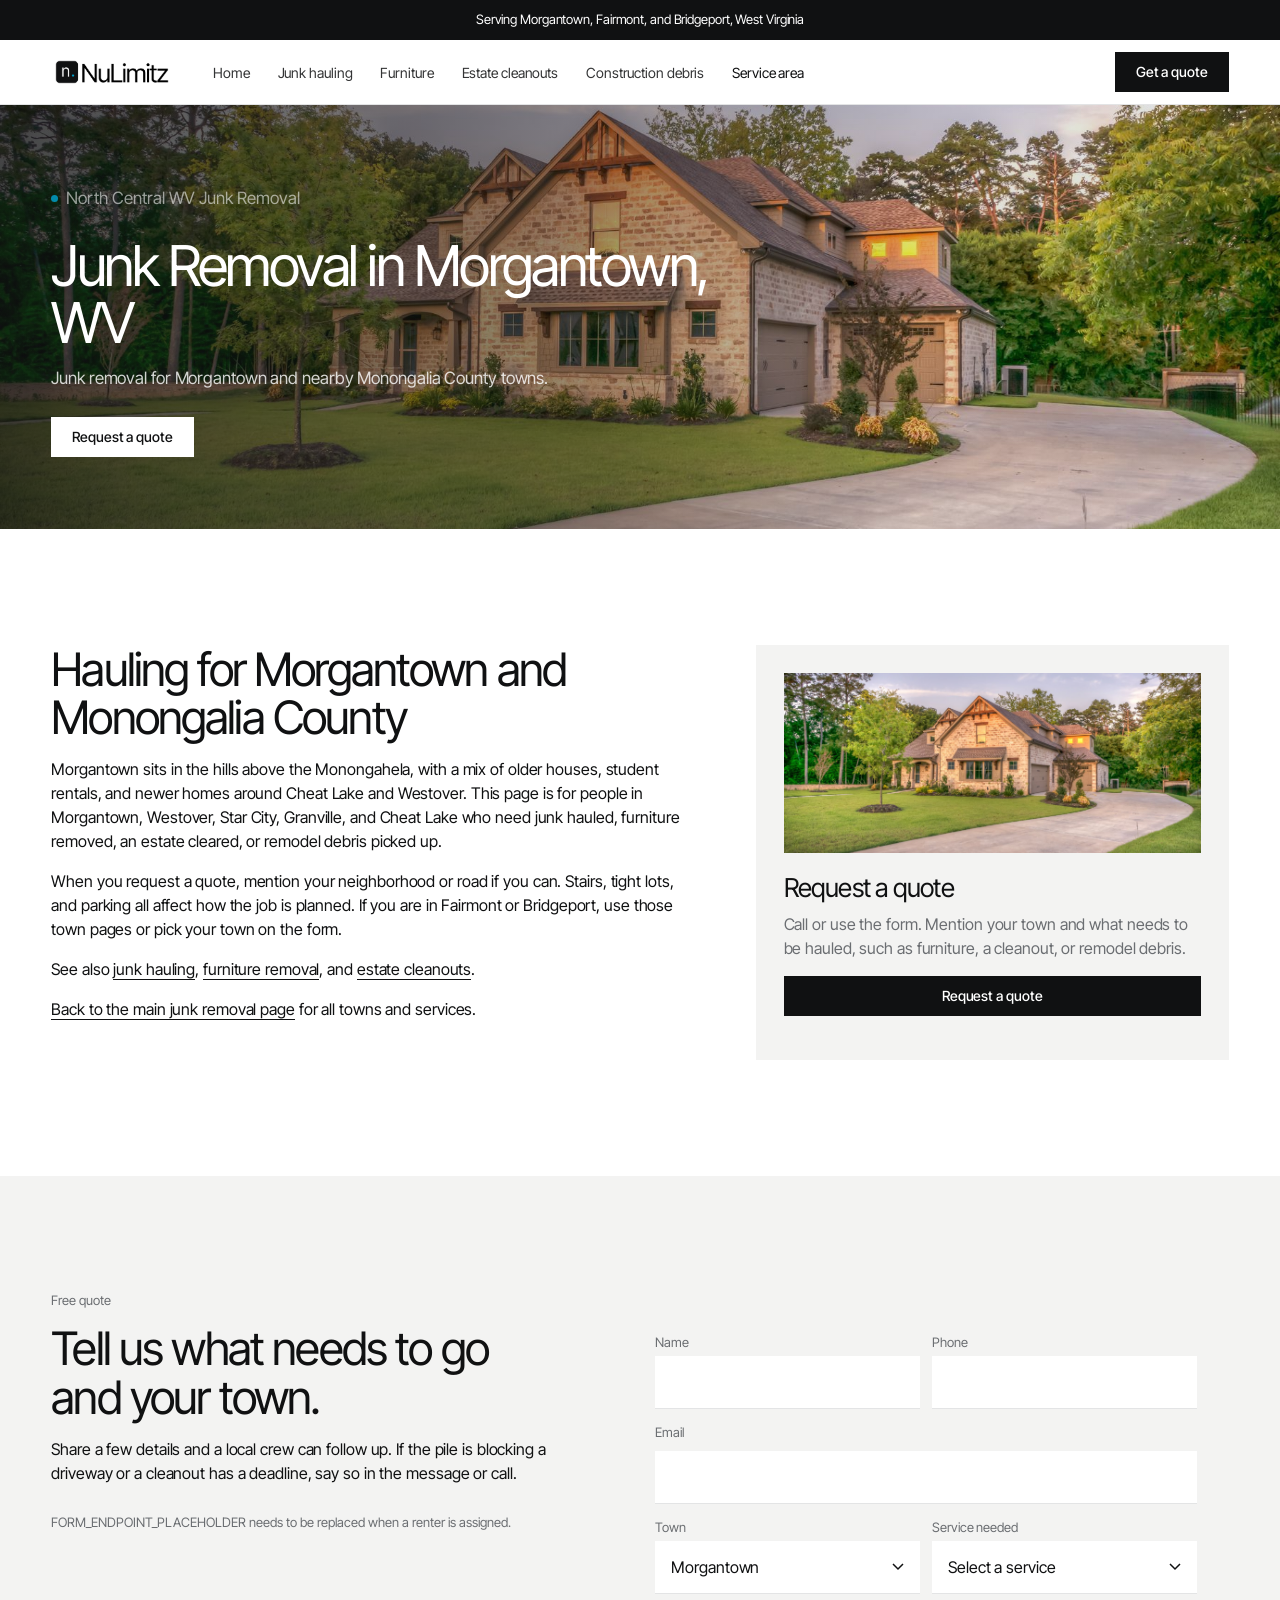
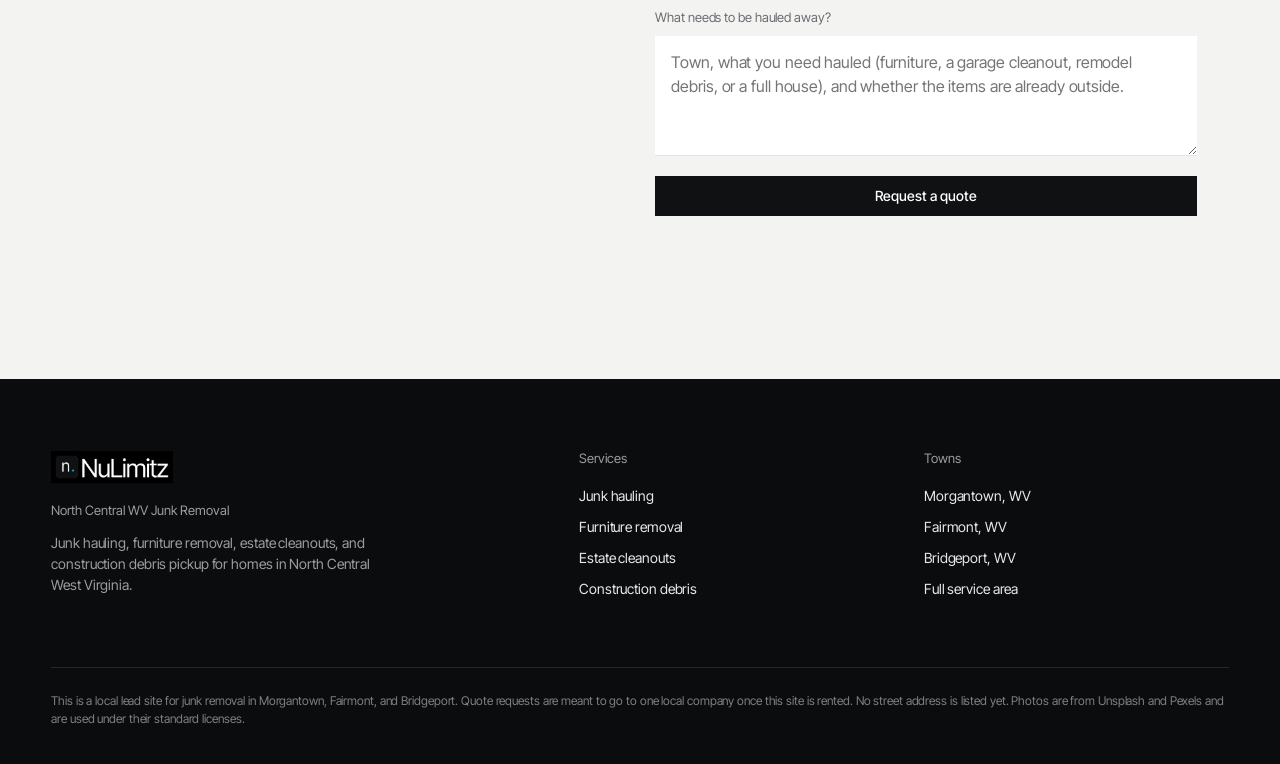
<file: morgantown/index.html>
<!DOCTYPE html>
<html lang="en">
<head>
  <meta charset="utf-8">
  <meta name="viewport" content="width=device-width, initial-scale=1">
  <title>Junk Removal in Morgantown, WV</title>
  <meta name="description" content="Junk hauling, furniture removal, estate cleanouts, and construction debris pickup for Morgantown, Westover, Star City, and Cheat Lake, West Virginia.">
  <meta name="robots" content="noindex, nofollow">
  <link rel="icon" href="/favicon.ico" sizes="any">
  <link rel="icon" type="image/svg+xml" href="/favicon.svg">
  <link rel="icon" type="image/png" sizes="32x32" href="/favicon-32.png">
  <link rel="apple-touch-icon" href="/apple-touch-icon.png">
  <link rel="icon" type="image/png" sizes="512x512" href="/icon-512.png">
  <link rel="preconnect" href="https://fonts.googleapis.com">
  <link rel="preconnect" href="https://fonts.gstatic.com" crossorigin>
  <link href="https://fonts.googleapis.com/css2?family=Inter+Tight:wght@300;400;500&display=swap" rel="stylesheet">
  <link rel="stylesheet" href="../css/styles.css">
  <script type="application/ld+json">
{
  "@context": "https://schema.org",
  "@graph": [
    {
      "@type": "Service",
      "name": "Junk Removal in Morgantown, WV",
      "serviceType": "Junk removal",
      "description": "Junk hauling, furniture removal, estate cleanouts, and construction debris pickup for Morgantown, Westover, Star City, and Cheat Lake, West Virginia.",
      "url": "/morgantown/",
      "provider": {
        "@type": "Organization",
        "name": "North Central WV Junk Removal"
      },
      "areaServed": [
        {
          "@type": "City",
          "name": "Morgantown",
          "addressRegion": "WV"
        },
        {
          "@type": "City",
          "name": "Fairmont",
          "addressRegion": "WV"
        },
        {
          "@type": "City",
          "name": "Bridgeport",
          "addressRegion": "WV"
        },
        {
          "@type": "AdministrativeArea",
          "name": "Monongalia County"
        },
        {
          "@type": "AdministrativeArea",
          "name": "Marion County"
        },
        {
          "@type": "AdministrativeArea",
          "name": "Harrison County"
        }
      ]
    }
  ]
}
</script>
</head>
<body>

<div class="topbar">
  <div class="wrap">
    <span>Serving Morgantown, Fairmont, and Bridgeport, West Virginia</span>
    </div>
</div>
<header class="site-header">
  <div class="wrap">
    <a class="logo" href="../index.html" aria-label="NuLimitz home"><img src="/img/logo-light.png" alt="NuLimitz"></a>
    <nav>
      <ul>
        <li><a href="../index.html">Home</a></li>
        <li><a href="../junk-hauling/index.html">Junk hauling</a></li>
        <li><a href="../furniture-removal/index.html">Furniture</a></li>
        <li><a href="../estate-cleanouts/index.html">Estate cleanouts</a></li>
        <li><a href="../construction-debris/index.html">Construction debris</a></li>
        <li><a href="../index.html#areas" aria-current="page">Service area</a></li>
        </ul>
    </nav>
    <div class="header-right">
      <a class="btn" href="../index.html#quote">Get a quote</a>
      <button class="nav-toggle" type="button" aria-expanded="false" aria-label="Open menu">Menu</button>
    </div>
  </div>
</header>

<section class="page-hero" style="background-image:url('../img/morgantown.jpg')">
  <div class="wrap">
    <p class="eyebrow">North Central WV Junk Removal</p>
    <h1>Junk Removal in Morgantown, WV</h1>
    <p>Junk removal for Morgantown and nearby Monongalia County towns.</p>
    <div class="hero-actions">
      <a class="btn btn-call" href="#quote">Request a quote</a>
    </div>
  </div>
</section>
<section class="section">
  <div class="wrap content-split">
    <div class="prose">
     <h2>Hauling for Morgantown and Monongalia County</h2>
     <p>Morgantown sits in the hills above the Monongahela, with a mix of older houses, student rentals, and newer homes around Cheat Lake and Westover. This page is for people in Morgantown, Westover, Star City, Granville, and Cheat Lake who need junk hauled, furniture removed, an estate cleared, or remodel debris picked up.</p>
     <p>When you request a quote, mention your neighborhood or road if you can. Stairs, tight lots, and parking all affect how the job is planned. If you are in Fairmont or Bridgeport, use those town pages or pick your town on the form.</p>
     <p>See also <a href="../junk-hauling/index.html">junk hauling</a>, <a href="../furniture-removal/index.html">furniture removal</a>, and <a href="../estate-cleanouts/index.html">estate cleanouts</a>.</p>
      <p><a href="../index.html">Back to the main junk removal page</a> for all towns and services.</p>
    </div>
    <aside class="side-card">
      <img src="../img/morgantown.jpg" alt="A brick house on a wooded lot, a setting common around Morgantown">
      <h3>Request a quote</h3>
      <p>Call or use the form. Mention your town and what needs to be hauled, such as furniture, a cleanout, or remodel debris.</p>
      <p><a class="btn btn-dark btn-wide" href="#quote">Request a quote</a></p>
    </aside>
  </div>
</section>

<section class="section band-ice" id="quote">
  <div class="wrap quote-grid">
    <div>
      <p class="eyebrow">Free quote</p>
      <h2>Tell us what needs to go and your town.</h2>
      <p>Share a few details and a local crew can follow up. If the pile is blocking a driveway or a cleanout has a deadline, say so in the message or call.</p>
      <p class="placeholder-note">FORM_ENDPOINT_PLACEHOLDER needs to be replaced when a renter is assigned.</p></div>
    <form action="FORM_ENDPOINT_PLACEHOLDER" method="post" data-quote-form>
      <div class="form-row">
        <div>
          <label for="name">Name</label>
          <input id="name" name="name" type="text" autocomplete="name" required>
        </div>
        <div>
          <label for="phone">Phone</label>
          <input id="phone" name="phone" type="tel" autocomplete="tel" required>
        </div>
      </div>
      <label for="email">Email</label>
      <input id="email" name="email" type="email" autocomplete="email">
      <div class="form-row">
        <div>
          <label for="city">Town</label>
          <select id="city" name="city" required>
            <option value="">Select a town</option>
            <option value="Morgantown" selected>Morgantown</option>
            <option value="Fairmont">Fairmont</option>
            <option value="Bridgeport">Bridgeport</option>
            <option value="Westover">Westover</option>
            <option value="Star City">Star City</option>
            <option value="Cheat Lake">Cheat Lake</option>
            <option value="Clarksburg">Clarksburg</option>
            <option value="Other in North Central WV">Other in North Central WV</option>
          </select>
        </div>
        <div>
          <label for="service">Service needed</label>
          <select id="service" name="service" required>
            <option value="">Select a service</option>
            <option value="hauling">Junk hauling</option>
            <option value="furniture">Furniture removal</option>
            <option value="estate">Estate or house cleanout</option>
            <option value="debris">Construction debris</option>
            <option value="other">Not sure / other</option>
          </select>
        </div>
      </div>
      <label for="message">What needs to be hauled away?</label>
      <textarea id="message" name="message" placeholder="Town, what you need hauled (furniture, a garage cleanout, remodel debris, or a full house), and whether the items are already outside." required></textarea>
      <p style="margin-top:1rem"><button class="btn btn-dark btn-wide" type="submit">Request a quote</button></p>
      <p class="form-status" role="status"></p>
    </form>
  </div>
</section>

<footer class="site-footer">
  <div class="wrap">
    <div class="foot-grid">
      <div>
        <a class="logo" href="../index.html" aria-label="NuLimitz home"><img src="/img/logo-dark.png" alt="NuLimitz"></a>
        <h2>North Central WV Junk Removal</h2>
        <p>Junk hauling, furniture removal, estate cleanouts, and construction debris pickup for homes in North Central West Virginia.</p>
        </div>
      <div>
        <h2>Services</h2>
        <ul>
          <li><a href="../junk-hauling/index.html">Junk hauling</a></li>
          <li><a href="../furniture-removal/index.html">Furniture removal</a></li>
          <li><a href="../estate-cleanouts/index.html">Estate cleanouts</a></li>
          <li><a href="../construction-debris/index.html">Construction debris</a></li>
        </ul>
      </div>
      <div>
        <h2>Towns</h2>
        <ul>
          <li><a href="../morgantown/index.html">Morgantown, WV</a></li>
          <li><a href="../fairmont/index.html">Fairmont, WV</a></li>
          <li><a href="../bridgeport/index.html">Bridgeport, WV</a></li>
          <li><a href="../index.html#areas">Full service area</a></li>
        </ul>
      </div>
    </div>
    <p class="legal">This is a local lead site for junk removal in Morgantown, Fairmont, and Bridgeport. Quote requests are meant to go to one local company once this site is rented. No street address is listed yet. Photos are from Unsplash and Pexels and are used under their standard licenses.</p>
  </div>
</footer>
<script src="../js/main.js"></script>

</body>
</html>
</file>
<file: css/styles.css>
/* NuLimitz lead microsite styles */
:root {
  --ink: #101112;
  --mut: #6b6e72;
  --line: #e3e4e5;
  --soft: #f3f3f2;
  --blue: #00A7D3;
  --white: #fff;
  --pad: clamp(20px, 4vw, 56px);
  --header-h: 64px;
  --max: 1600px;
  /* aliases so older class names keep working */
  --ink-soft: var(--mut);
  --paper: var(--white);
  --cream: var(--soft);
  --ice: var(--soft);
  --tint: var(--soft);
  --forest: var(--ink);
  --forest-deep: var(--ink);
  --forest-mid: #2b2d30;
  --leaf: var(--ink);
  --gold: var(--ink);
  --gold-hot: var(--blue);
  --navy: var(--ink);
  --navy-deep: var(--ink);
  --navy-mid: #2b2d30;
  --cyan: var(--blue);
  --cyan-hot: var(--blue);
  --orange: var(--ink);
  --orange-hot: #2b2d30;
  --brand: var(--ink);
  --brand-deep: var(--ink);
  --brand-mid: #2b2d30;
  --accent: var(--ink);
  --accent-hot: #2b2d30;
}

*, *::before, *::after { box-sizing: border-box; margin: 0; padding: 0; }
html { scroll-behavior: smooth; }
html, body { overflow-x: clip; }
body {
  font-family: "Inter Tight", "Helvetica Neue", Helvetica, Arial, sans-serif;
  font-weight: 400;
  color: var(--ink);
  background: var(--white);
  font-size: 16px;
  line-height: 1.5;
  letter-spacing: -.006em;
  -webkit-font-smoothing: antialiased;
}
img { max-width: 100%; height: auto; display: block; }
a { color: inherit; text-decoration: none; }
h1, h2, h3, h4 {
  font-weight: 400;
  line-height: 1.15;
  letter-spacing: -.03em;
  color: var(--ink);
}
p { margin: 0 0 1rem; }
.wrap { width: min(var(--max), 100%); margin-inline: auto; padding-inline: var(--pad); }

/* Top strip */
.topbar {
  background: var(--ink);
  color: #fff;
  font-size: 13px;
  text-align: center;
  padding: 10px var(--pad);
}
.topbar .wrap {
  display: block;
  padding: 0;
  width: 100%;
  max-width: none;
}
.topbar a { color: #fff; text-decoration: underline; text-underline-offset: 3px; }

/* Header */
.site-header {
  position: sticky;
  top: 0;
  z-index: 40;
  background: rgba(255, 255, 255, .96);
  backdrop-filter: blur(8px);
  border-bottom: 1px solid var(--line);
}
.site-header .wrap {
  display: flex;
  align-items: center;
  height: var(--header-h);
  gap: 40px;
  padding-inline: var(--pad);
}
.logo { display: flex; align-items: center; flex: none; }
.logo img { height: 32px; width: auto; }
.site-header nav { display: flex; }
.site-header nav ul {
  display: flex;
  gap: 28px;
  list-style: none;
  margin: 0;
  padding: 0;
  align-items: center;
  flex-wrap: wrap;
}
.site-header nav a {
  color: var(--ink);
  opacity: .85;
  font-size: 14px;
  font-weight: 400;
}
.site-header nav a:hover,
.site-header nav a[aria-current="page"] { opacity: 1; }
.header-right {
  margin-left: auto;
  display: flex;
  gap: 16px;
  align-items: center;
  flex: none;
}
.nav-toggle {
  display: none;
  background: none;
  border: 0;
  font: inherit;
  font-size: 14px;
  cursor: pointer;
  color: var(--ink);
  padding: 0;
}
.btn-nav {
  display: none;
}

/* Buttons */
.btn {
  display: inline-flex;
  align-items: center;
  justify-content: center;
  height: 40px;
  padding: 0 20px;
  font-size: 14px;
  font-weight: 500;
  border: 1px solid var(--ink);
  background: var(--ink);
  color: #fff;
  transition: .2s;
  cursor: pointer;
  font-family: inherit;
  text-decoration: none;
  line-height: 1;
  border-radius: 0;
  gap: 0;
}
.btn:hover { background: #2b2d30; color: #fff; }
.btn-gold,
.btn-orange,
.btn-accent,
.btn-dark,
.btn-call {
  background: var(--ink);
  color: #fff;
  border-color: var(--ink);
}
.btn-gold:hover,
.btn-orange:hover,
.btn-accent:hover,
.btn-dark:hover,
.btn-call:hover { background: #2b2d30; color: #fff; }
.btn-light {
  background: transparent;
  color: #fff;
  border-color: #fff;
}
.btn-light:hover { background: #fff; color: var(--ink); }
.btn-wide { width: 100%; }
.hero-actions, .cta-actions { display: flex; flex-wrap: wrap; gap: 12px; }

/* Hero */
.hero,
.page-hero {
  position: relative;
  color: #fff;
  background-color: var(--ink);
  background-size: cover;
  background-position: center;
  display: flex;
  align-items: flex-end;
}
.hero {
  min-height: 560px;
  height: calc(100vh - 100px);
  max-height: 860px;
}
.hero::before,
.page-hero::before {
  content: "";
  position: absolute;
  inset: 0;
  background: linear-gradient(90deg, rgba(16,17,18,.78) 0, rgba(16,17,18,.46) 42%, rgba(16,17,18,.12) 72%);
}
.hero .wrap,
.page-hero .wrap {
  position: relative;
  z-index: 1;
  width: 100%;
  padding-top: clamp(48px, 9vh, 110px);
  padding-bottom: 72px;
}
.eyebrow {
  font-size: 13px;
  color: var(--mut);
  margin-bottom: 14px;
  letter-spacing: 0;
  text-transform: none;
  font-weight: 400;
  display: flex;
  align-items: center;
  gap: 8px;
}
.hero .eyebrow,
.page-hero .eyebrow { color: rgba(255,255,255,.7); }
.hero .eyebrow::before,
.page-hero .eyebrow::before {
  content: "";
  width: 7px;
  height: 7px;
  border-radius: 50%;
  background: var(--blue);
  display: inline-block;
  flex: none;
}
.hero h1,
.page-hero h1 {
  color: #fff;
  font-weight: 400;
  font-size: clamp(40px, 5.6vw, 80px);
  line-height: 1.02;
  letter-spacing: -.045em;
  max-width: 16ch;
  margin: 0 0 14px;
}
.page-hero {
  min-height: 420px;
}
.page-hero h1 {
  font-size: clamp(32px, 4.4vw, 64px);
  max-width: 20ch;
}
.hero .lede,
.page-hero p {
  font-size: 17px;
  max-width: 520px;
  color: #fff;
  opacity: .8;
  margin-bottom: 26px;
}
.hero .btn-call,
.page-hero .btn-call {
  background: #fff;
  color: var(--ink);
  border-color: #fff;
}
.hero .btn-call:hover,
.page-hero .btn-call:hover { background: #e8e9ea; }

/* Trust bar */
.trust-bar {
  background: var(--soft);
  color: var(--ink);
  padding: 36px 0;
  border-bottom: 1px solid var(--line);
}
.trust-bar .wrap {
  display: grid;
  grid-template-columns: repeat(3, 1fr);
  gap: 16px;
}
.trust-item { padding: 8px 24px 8px 0; }
.trust-item + .trust-item { border-left: 1px solid var(--line); padding-left: 32px; }
.trust-item h3 {
  color: var(--ink);
  font-size: 20px;
  letter-spacing: -.02em;
  margin: 0 0 6px;
}
.trust-item p { margin: 0; font-size: 15px; color: var(--mut); }

/* Sections */
.section { padding: clamp(72px, 9vw, 128px) 0; }
.section-head { max-width: 780px; margin-bottom: 44px; }
.section-head h2,
.prose h2,
.quote-grid h2 {
  font-size: clamp(32px, 3.6vw, 52px);
  line-height: 1.05;
  letter-spacing: -.04em;
  margin: 0 0 16px;
}
.muted { color: var(--mut); }
.band-cream,
.band-ice { background: var(--soft); }
.band-forest,
.band-navy {
  background: var(--ink);
  color: #fff;
}
.band-forest h2, .band-forest h3,
.band-navy h2, .band-navy h3 { color: #fff; }
.band-forest .eyebrow, .band-navy .eyebrow,
.band-forest p, .band-navy p { color: #a3a6aa; }
.band-photo {
  position: relative;
  background-color: var(--ink);
  background-size: cover;
  background-position: center;
  color: #fff;
}
.band-photo::before {
  content: "";
  position: absolute;
  inset: 0;
  background: rgba(16, 17, 18, .72);
}
.band-photo .wrap { position: relative; z-index: 1; }
.band-photo h1, .band-photo h2, .band-photo h3, .band-photo h4 { color: #fff; }
.band-photo p, .band-photo .eyebrow, .band-photo .muted, .band-photo li { color: #c8c9cb; }
.band-forest .muted, .band-navy .muted { color: #a3a6aa; }

/* Service / area cards */
.card-grid, .area-grid, .step-grid {
  display: grid;
  gap: 16px;
}
.card-grid { grid-template-columns: repeat(auto-fit, minmax(240px, 1fr)); }
.service-card,
.area-card {
  background: var(--soft);
  overflow: hidden;
  display: flex;
  flex-direction: column;
  text-decoration: none;
  color: inherit;
  border: 0;
}
.service-card:hover .more,
.area-card:hover .more { opacity: 1; }
.service-card img,
.area-card img { width: 100%; height: 180px; object-fit: cover; }
.service-card .pad,
.area-card .pad,
.step .pad { padding: 28px 28px 30px; }
.service-card h3,
.area-card h3 {
  margin: 0 0 8px;
  font-size: 26px;
  letter-spacing: -.03em;
}
.more {
  display: inline-block;
  margin-top: 16px;
  font-size: 14px;
  font-weight: 400;
  color: var(--ink);
  border-bottom: 1px solid var(--ink);
  align-self: flex-start;
}

/* Areas */
.area-grid { grid-template-columns: repeat(3, 1fr); }
.town-list { columns: 2; margin: 0; padding-left: 1.1rem; color: var(--mut); }
.town-list li { break-inside: avoid; margin-bottom: 0.25rem; }

/* Steps */
.step-grid { grid-template-columns: repeat(3, 1fr); }
.step {
  background: var(--soft);
  border: 0;
}
.step-num {
  font-family: inherit;
  color: var(--blue);
  font-size: 22px;
  font-weight: 400;
  letter-spacing: -.02em;
  margin: 0 0 8px;
}
.step h3 { font-size: 20px; letter-spacing: -.02em; margin: 0 0 6px; }
.step p { color: var(--mut); font-size: 15px; margin: 0; }

/* FAQ */
.faq { display: grid; gap: 0; max-width: 48rem; }
.faq-item {
  background: transparent;
  border: 0;
  border-top: 1px solid var(--line);
}
.faq-item:last-child { border-bottom: 1px solid var(--line); }
.faq-item h3 { margin: 0; font-size: 18px; letter-spacing: -.02em; }
.faq-item button {
  width: 100%;
  display: flex;
  align-items: center;
  justify-content: space-between;
  gap: 20px;
  text-align: left;
  background: none;
  border: 0;
  padding: 22px 0;
  font: inherit;
  font-weight: 400;
  cursor: pointer;
  color: var(--ink);
}
.faq-item button::after {
  content: "";
  flex: none;
  width: 14px;
  height: 14px;
  background:
    linear-gradient(currentColor, currentColor) center / 14px 1.5px no-repeat,
    linear-gradient(currentColor, currentColor) center / 1.5px 14px no-repeat;
}
.faq-item.is-open button::after {
  background: linear-gradient(currentColor, currentColor) center / 14px 1.5px no-repeat;
}
.faq-item .answer { padding: 0 0 22px; color: var(--mut); display: none; }
.faq-item.is-open .answer { display: block; }
.faq-item .answer a { border-bottom: 1px solid currentColor; }

/* Light type on any dark band, including FAQ */
:is(.band-photo, .band-forest, .band-navy) .muted { color: #c8c9cb; }
:is(.band-photo, .band-forest, .band-navy) .faq-item {
  border-color: rgba(255,255,255,.4);
}
:is(.band-photo, .band-forest, .band-navy) .faq-item button { color: #fff; }
:is(.band-photo, .band-forest, .band-navy) .faq-item .answer { color: rgba(255,255,255,.86); }
:is(.band-photo, .band-forest, .band-navy) a:not(.btn),
.hero a:not(.btn),
.page-hero a:not(.btn) {
  color: #fff;
  border-bottom-color: rgba(255,255,255,.7);
}

/* Quote / form */
.quote-grid {
  display: grid;
  grid-template-columns: 0.9fr 1.1fr;
  gap: clamp(40px, 6vw, 120px);
  align-items: start;
}
form {
  background: var(--soft);
  padding: 32px;
  display: grid;
  gap: 4px;
}
label {
  display: block;
  font-weight: 400;
  font-size: 13px;
  color: var(--mut);
  margin: 10px 0 4px;
}
input, select, textarea {
  width: 100%;
  font: inherit;
  letter-spacing: inherit;
  padding: 14px 16px;
  border: 0;
  border-bottom: 1px solid var(--line);
  border-radius: 0;
  background: #fff;
  color: var(--ink);
}
input:focus, select:focus, textarea:focus {
  outline: 0;
  border-color: var(--blue);
}
textarea { min-height: 120px; resize: vertical; }
select {
  appearance: none;
  cursor: pointer;
  background: #fff url("data:image/svg+xml,%3Csvg xmlns='http://www.w3.org/2000/svg' width='12' height='8'%3E%3Cpath d='M1 1l5 5 5-5' fill='none' stroke='%23101112' stroke-width='1.5'/%3E%3C/svg%3E") no-repeat right 16px center;
}
.form-row { display: grid; grid-template-columns: 1fr 1fr; gap: 12px; }
.form-status {
  display: none;
  margin-top: 12px;
  padding: 14px 16px;
  background: var(--white);
  border: 0;
  border-bottom: 1px solid var(--line);
  color: var(--mut);
  font-size: 14px;
}
.form-status.is-visible { display: block; }
.placeholder-note {
  display: inline-block;
  margin-top: 12px;
  padding: 0;
  border: 0;
  background: none;
  color: var(--mut);
  font-size: 13px;
  font-weight: 400;
  letter-spacing: 0;
}

/* Footer */
.site-footer {
  background: #0b0c0d;
  color: #fff;
  padding: 72px 0 36px;
  font-size: 14px;
}
.site-footer a { color: #e8e9ea; text-decoration: none; }
.site-footer a:hover { color: #fff; }
.foot-grid {
  display: grid;
  grid-template-columns: 1.6fr 1fr 1fr;
  gap: 40px;
  margin-bottom: 0;
}
.site-footer .logo { display: inline-flex; margin-bottom: 20px; }
.site-footer .logo img { height: 32px; width: auto; }
.site-footer h2 {
  color: #9a9da1;
  font-size: 13px;
  letter-spacing: 0;
  font-weight: 400;
  margin: 0 0 14px;
}
.site-footer p { color: #9a9da1; font-size: 14px; margin: 0 0 16px; max-width: 340px; }
.site-footer ul { list-style: none; margin: 0; padding: 0; }
.site-footer li { margin: 0; }
.site-footer li a { display: block; padding: 5px 0; color: #e8e9ea; font-size: 14px; }
.site-footer .legal {
  border-top: 1px solid #26282b;
  margin-top: 56px;
  padding-top: 24px;
  margin-bottom: 0;
  font-size: 12px;
  color: #7d8084;
  max-width: none;
}

/* Interior */
.content-split {
  display: grid;
  grid-template-columns: 1.15fr 0.85fr;
  gap: clamp(32px, 5vw, 80px);
  align-items: start;
}
.prose h2 { margin-top: 2rem; }
.prose h2:first-child { margin-top: 0; }
.prose a { border-bottom: 1px solid var(--ink); }
.prose p { color: var(--ink); }
.side-card {
  background: var(--soft);
  padding: 28px;
  position: sticky;
  top: calc(var(--header-h) + 16px);
}
.side-card img { margin-bottom: 20px; height: 180px; width: 100%; object-fit: cover; }
.side-card h3 { font-size: 26px; letter-spacing: -.03em; margin: 0 0 10px; }
.side-card p { color: var(--mut); }

.call-dock { display: none; }

@media (max-width: 1100px) {
  .site-header .wrap { gap: 16px; }
  .nav-toggle { display: block; }
  .site-header nav {
    display: none;
    position: absolute;
    left: 0;
    right: 0;
    top: 100%;
    background: rgba(255,255,255,.98);
    border-bottom: 1px solid var(--line);
    padding: 8px var(--pad) 16px;
    z-index: 21;
  }
  .site-header nav.is-open { display: block; }
  .site-header nav ul { flex-direction: column; align-items: flex-start; gap: 0; }
  .site-header nav a {
    display: block;
    padding: 14px 0;
    border-bottom: 1px solid var(--line);
    opacity: 1;
    width: 100%;
  }
}

@media (max-width: 900px) {
  .area-grid, .step-grid, .quote-grid, .content-split, .foot-grid, .trust-bar .wrap {
    grid-template-columns: 1fr;
  }
  .trust-item + .trust-item { border-left: 0; padding-left: 0; border-top: 1px solid var(--line); padding-top: 20px; }
  .hero {
    height: auto;
    min-height: 640px;
    max-height: none;
  }
  .hero::before,
  .page-hero::before {
    background: linear-gradient(180deg, rgba(16,17,18,.5) 0, rgba(16,17,18,.4) 38%, rgba(16,17,18,.82) 100%);
  }
  .hero .wrap,
  .page-hero .wrap { padding-top: 44px; padding-bottom: 48px; }
  .hero h1 { font-size: clamp(36px, 11vw, 52px); }
  .form-row { grid-template-columns: 1fr; }
  .town-list { columns: 1; }
  .foot-grid > div:first-child { grid-column: 1 / -1; }
}

@media (max-width: 760px) {
  :root { --header-h: 56px; }
  .site-header .wrap { height: 56px; gap: 16px; }
  .logo img { height: 26px; }
  .header-right { gap: 16px; }
  .header-right .btn { height: 34px; padding: 0 12px; font-size: 13px; }
}
</file>
